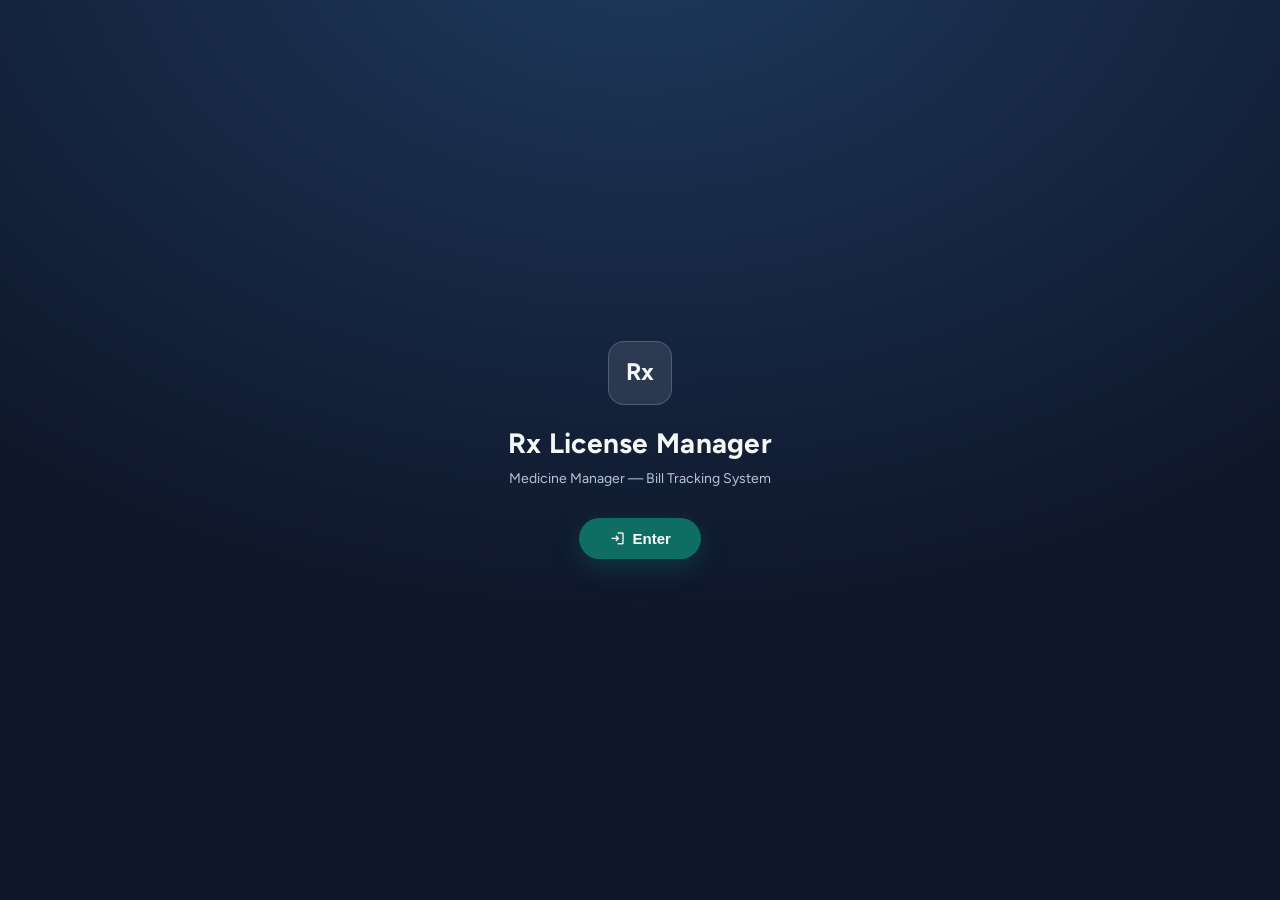
<file: index.html>
<!DOCTYPE html>
<html lang="en">
<head>
<meta charset="utf-8">
<meta name="viewport" content="width=device-width, initial-scale=1">
<title>Bill Tracking System</title>
<link rel="preconnect" href="https://fonts.googleapis.com">
<link rel="preconnect" href="https://fonts.gstatic.com" crossorigin>
<link rel="stylesheet" href="https://fonts.googleapis.com/css2?family=Figtree:wght@400;500;600;700&family=Noto+Sans:wght@400;500;700&display=swap">
<link rel="stylesheet" href="https://fonts.googleapis.com/css2?family=Material+Symbols+Outlined:opsz,wght,FILL,GRAD@20,400,0,0">
<link rel="stylesheet" href="styles.css">
</head>
<body>
<div id="splash" role="dialog" aria-label="Welcome">
  <div class="sbox">
    <div class="smark">Rx</div>
    <h1>Rx License Manager</h1>
    <p>Medicine Manager &mdash; Bill Tracking System</p>
    <button id="splashEnter" data-icon="login">Enter</button>
  </div>
</div>
<header>
  <h1>Bill Tracking System</h1>
  <div class="sub" id="saveState">&mdash;</div>
  <button class="theme-toggle noprint" id="themeToggle" title="Switch theme" aria-label="Switch between light and dark theme">
    <svg class="i-moon" viewBox="0 0 24 24" fill="none" stroke="currentColor" stroke-width="2" stroke-linecap="round" stroke-linejoin="round"><path d="M21 12.79A9 9 0 1 1 11.21 3 7 7 0 0 0 21 12.79Z"/></svg>
    <svg class="i-sun" viewBox="0 0 24 24" fill="none" stroke="currentColor" stroke-width="2" stroke-linecap="round" stroke-linejoin="round"><circle cx="12" cy="12" r="4"/><path d="M12 2v2M12 20v2M4.93 4.93l1.41 1.41M17.66 17.66l1.41 1.41M2 12h2M20 12h2M6.34 17.66l-1.41 1.41M19.07 4.93l-1.41 1.41"/></svg>
  </button>
</header>
<main>
  <div id="printHead"><h2 id="phTitle"></h2><p id="phSub"></p></div>
  <div class="tabs">
    <button data-t="ledger" class="on"><span class="material-symbols-outlined">receipt_long</span>Ledger</button>
    <button data-t="parties"><span class="material-symbols-outlined">storefront</span>Medicals</button>
    <button data-t="items"><span class="material-symbols-outlined">inventory_2</span>Items</button>
    <button data-t="doctors"><span class="material-symbols-outlined">stethoscope</span>Doctors</button>
    <button data-t="rx"><span class="material-symbols-outlined">prescriptions</span>Prescriptions</button>
    <button data-t="targets"><span class="material-symbols-outlined">target</span>Targets</button>
    <button data-t="data"><span class="material-symbols-outlined">backup</span>Backup</button>
    <button type="button" id="calcToggle" class="calc-toggle noprint" title="Calculator" aria-label="Toggle calculator" aria-expanded="false"><span class="material-symbols-outlined">calculate</span></button>
    <div id="calcPanel" class="calc-panel noprint" hidden>
      <input id="calcDisplay" class="calc-display num" value="0" readonly aria-label="Calculator display">
      <div class="calc-grid">
        <button type="button" class="calc-fn" data-calc="clear">C</button>
        <button type="button" class="calc-fn" data-calc="back">&#9003;</button>
        <button type="button" class="calc-fn" data-calc="pct">%</button>
        <button type="button" class="calc-op" data-calc="/">&divide;</button>
        <button type="button" data-calc="7">7</button>
        <button type="button" data-calc="8">8</button>
        <button type="button" data-calc="9">9</button>
        <button type="button" class="calc-op" data-calc="*">&times;</button>
        <button type="button" data-calc="4">4</button>
        <button type="button" data-calc="5">5</button>
        <button type="button" data-calc="6">6</button>
        <button type="button" class="calc-op" data-calc="-">&minus;</button>
        <button type="button" data-calc="1">1</button>
        <button type="button" data-calc="2">2</button>
        <button type="button" data-calc="3">3</button>
        <button type="button" class="calc-op" data-calc="+">+</button>
        <button type="button" class="calc-zero" data-calc="0">0</button>
        <button type="button" data-calc=".">.</button>
        <button type="button" class="calc-eq" data-calc="eq">=</button>
      </div>
    </div>
  </div>

  <!-- LEDGER -->
  <section id="v-ledger">
    <div class="card">
      <div class="bar noprint">
        <div class="f"><label>Doctor</label><select id="fDoc"><option value="">None selected</option></select></div>
        <div class="f"><label>Medical</label><select id="fParty"><option value="">None selected</option></select></div>
        <div class="f"><label>City</label><select id="fCity"><option value="">None selected</option></select></div>
        <div class="f"><label>Item</label><select id="fItem"><option value="">None selected</option></select></div>
        <div class="f"><label>Search</label><input id="fQ" placeholder="doctor, medical, item, note"></div>
        <div class="f"><label>From date</label><input type="date" id="fFrom"></div>
        <div class="f"><label>To date</label><input type="date" id="fTo"></div>
        <div class="f"><label>Show as</label><select id="fGroup">
          <option value="line">Every medicine line</option>
          <option value="doc">Totalled by doctor</option>
          <option value="party">Totalled by medical</option>
          <option value="item">Totalled by item</option>
          <option value="pair">Totalled by doctor and medical</option>
        </select></div>
        <div class="f"><label>Sort by</label><select id="fSort">
          <option value="dateD">Date, newest first</option><option value="dateA">Date, oldest first</option>
          <option value="valD">Value, high to low</option><option value="qtyD">Quantity, high to low</option><option value="name">Name</option>
        </select></div>
        <button class="ghost" id="fClear" data-icon="filter_alt_off">Clear filters</button>
        <div class="count" id="fCount"></div>
      </div>
      <div class="scroll"><table id="tLedger"></table></div>
      <div class="tot" id="totals"></div>
      <div class="hint">Every medicine a doctor has written to a medical, down to the line. Switch &#8220;Show as&#8221; to roll the same rows up by doctor, by medical, by item, or by each doctor-and-medical pairing.</div>
      <div class="exp">
        <button class="ghost" data-x="ledger-pdf" data-icon="picture_as_pdf">Download PDF</button>
        <button class="ghost" data-x="ledger-png" data-icon="image">Download PNG</button>
        <button class="ghost" data-x="ledger-csv" data-icon="table_view">Download CSV</button>
      </div>
    </div>
  </section>

  <!-- MEDICALS -->
  <section id="v-parties" style="display:none">
    <div class="card noprint" id="partyCard">
      <h2 id="partyFormTitle" data-icon="add_business">New medical (one time setup)</h2>
      <div class="row">
        <div class="f"><label>Medical name</label><input id="pName" placeholder="shop / chemist name"></div>
        <div class="f"><label>City</label><input id="pCity"></div>
        <div class="f"><label>Area</label><input id="pArea" placeholder="optional"></div>
        <div class="f"><label>Phone</label><input id="pPhone"></div>
        <button class="act" id="pSave" data-icon="save">Save medical</button>
        <button class="ghost" id="pCancel" data-icon="close" style="display:none">Cancel edit</button>
      </div>
    </div>
    <div class="card">
      <h2 data-icon="storefront">Medical directory</h2>
      <div class="bar noprint">
        <div class="f"><label>Search</label><input id="pfQ" placeholder="name, city, phone"></div>
        <div class="f"><label>City</label><select id="pfCity"><option value="">All cities</option></select></div>
        <div class="f"><label>From date</label><input type="date" id="pfFrom"></div>
        <div class="f"><label>To date</label><input type="date" id="pfTo"></div>
        <div class="f"><label>Sort by</label><select id="pfSort">
          <option value="valD">Value prescribed, high to low</option><option value="name">Medical name</option>
          <option value="city">City</option><option value="rxD">Prescription count</option>
        </select></div>
        <button class="ghost" id="pfClear" data-icon="filter_alt_off">Clear filters</button>
        <div class="count" id="pfCount"></div>
      </div>
      <div class="scroll"><table id="tAllParties"></table></div>
      <div class="hint">Click a row to open everything prescribed to that medical. Deleting a medical removes its prescription entries too. You will be asked to confirm.</div>
      <div class="exp">
        <button class="ghost" data-x="parties-pdf" data-icon="picture_as_pdf">Download PDF</button>
        <button class="ghost" data-x="parties-png" data-icon="image">Download PNG</button>
        <button class="ghost" data-x="parties-csv" data-icon="table_view">Download CSV</button>
      </div>
    </div>

    <div class="card" id="detailCard" style="display:none">
      <h2 id="detailName" data-icon="receipt_long"></h2>
      <div class="scroll"><table id="tPartyRx"></table></div>
      <div class="tot" id="detailTot"></div>
      <div class="exp">
        <button class="ghost" data-x="party-pdf" data-icon="picture_as_pdf">Download medical statement PDF</button>
        <button class="ghost" data-x="party-png" data-icon="image">Download medical statement PNG</button>
        <button class="ghost warn noprint" id="delPartyAll" data-icon="delete_forever">Delete this medical and all its data</button>
      </div>
    </div>
  </section>

  <!-- ITEMS -->
  <section id="v-items" style="display:none">
    <div class="card noprint" id="itemCard">
      <h2 id="itemFormTitle" data-icon="add_box">New item</h2>
      <div class="row">
        <div class="f" style="flex:1;min-width:200px"><label>Item name</label><input id="iName" placeholder="Med A"></div>
        <div class="f"><label>Pack / unit</label><input id="iPack" placeholder="10 x 10 strip"></div>
        <div class="f"><label>Default rate &#8377;</label><input id="iRate" class="num" inputmode="numeric" placeholder="0"></div>
        <div class="f"><label>Company / note</label><input id="iNote" placeholder="optional"></div>
        <button class="act" id="iSave" data-icon="save">Save item</button>
        <button class="ghost" id="iCancel" data-icon="close" style="display:none">Cancel edit</button>
      </div>
      <div class="hint">Anything saved here shows up in the item list on the bill form and the medicine list on the prescription form. A default rate fills itself into a bill row the moment you pick the item, and you can still change it on that row.</div>
    </div>
    <div class="card">
      <h2 data-icon="inventory_2">Item collection</h2>
      <div class="bar noprint">
        <div class="f"><label>Search</label><input id="ifQ" placeholder="item, pack, company"></div>
        <div class="f"><label>From date</label><input type="date" id="ifFrom"></div>
        <div class="f"><label>To date</label><input type="date" id="ifTo"></div>
        <div class="f"><label>Sort by</label><select id="ifSort">
          <option value="valD">Value prescribed, high to low</option><option value="name">Item name</option>
          <option value="qtyD">Quantity prescribed, high to low</option><option value="rxD">Number of lines, high to low</option>
        </select></div>
        <button class="ghost" id="ifClear" data-icon="filter_alt_off">Clear filters</button>
        <div class="count" id="ifCount"></div>
      </div>
      <div class="scroll"><table id="tItems"></table></div>
      <div class="hint">Quantities and values count the date range above. Deleting an item takes it out of this list only &mdash; prescriptions already written keep their rows untouched. Any medicine name you type straight into a prescription is added here on its own.</div>
      <div class="exp">
        <button class="ghost" data-x="items-pdf" data-icon="picture_as_pdf">Download PDF</button>
        <button class="ghost" data-x="items-png" data-icon="image">Download PNG</button>
        <button class="ghost" data-x="items-csv" data-icon="table_view">Download CSV</button>
      </div>
    </div>
  </section>

  <!-- DOCTORS -->
  <section id="v-doctors" style="display:none">
    <div class="card noprint" id="docCard">
      <h2 id="docFormTitle" data-icon="person_add">New doctor</h2>
      <div class="row">
        <div class="f"><label>Doctor name</label><input id="kName" placeholder="Dr. R. Sharma"></div>
        <div class="f"><label>Speciality</label><input id="kSpec" placeholder="Physician"></div>
        <div class="f"><label>Clinic / hospital</label><input id="kClinic"></div>
        <div class="f"><label>City</label><input id="kCity"></div>
        <div class="f"><label>Phone</label><input id="kPhone"></div>
        <div class="f"><label>Sales incentive (% of sales)</label><input id="kComm" class="num" inputmode="decimal" placeholder="e.g. 10"></div>
        <button class="act" id="kSave" data-icon="save">Save doctor</button>
        <button class="ghost" id="kCancel" data-icon="close" style="display:none">Cancel edit</button>
      </div>
      <div class="hint" id="kCommHist"></div>
    </div>
    <div class="card">
      <h2 data-icon="stethoscope">Doctor directory</h2>
      <div class="bar noprint">
        <div class="f"><label>Search</label><input id="kfQ" placeholder="name, speciality, clinic, phone"></div>
        <div class="f"><label>City</label><select id="kfCity"><option value="">All cities</option></select></div>
        <div class="f"><label>From date</label><input type="date" id="kfFrom"></div>
        <div class="f"><label>To date</label><input type="date" id="kfTo"></div>
        <div class="f"><label>Sort by</label><select id="kfSort">
          <option value="valD">Value prescribed, high to low</option><option value="name">Doctor name</option>
          <option value="city">City</option><option value="rxD">Prescription count</option>
        </select></div>
        <button class="ghost" id="kfClear" data-icon="filter_alt_off">Clear filters</button>
        <div class="count" id="kfCount"></div>
      </div>
      <div class="scroll"><table id="tDocs"></table></div>
      <div class="hint">Value prescribed counts every medicine line written by the doctor to any medical inside the date range. Deleting a doctor also deletes that doctor&#8217;s prescriptions and targets.</div>
      <div class="exp">
        <button class="ghost" data-x="doctors-pdf" data-icon="picture_as_pdf">Download PDF</button>
        <button class="ghost" data-x="doctors-png" data-icon="image">Download PNG</button>
        <button class="ghost" data-x="doctors-csv" data-icon="table_view">Download CSV</button>
      </div>
    </div>

    <div class="card" id="docDetail" style="display:none">
      <h2 id="docDetailName" data-icon="badge"></h2>
      <div class="bar noprint">
        <div class="f"><label>From date</label><input type="date" id="ddFrom"></div>
        <div class="f"><label>To date</label><input type="date" id="ddTo"></div>
        <button class="ghost" id="ddClear" data-icon="filter_alt_off">Clear dates</button>
      </div>
      <div class="scroll"><table id="tDocRx"></table></div>
      <div class="tot" id="docDetailTot"></div>
      <div class="exp">
        <button class="ghost" data-x="doctor-pdf" data-icon="picture_as_pdf">Download doctor statement PDF</button>
        <button class="ghost" data-x="doctor-png" data-icon="image">Download doctor statement PNG</button>
      </div>
    </div>

    <div class="card" id="docIncentive" style="display:none">
      <h2 id="docIncName" data-icon="payments"></h2>
      <div class="tot" id="docIncTot"></div>

      <h3 data-icon="percent">Sales incentive rate</h3>
      <div class="row noprint">
        <div class="f"><label>Current rate (% of sales)</label><input id="icRate" class="num" inputmode="decimal"></div>
        <button class="act" id="icRateSave" data-icon="save">Update rate</button>
      </div>
      <div class="scroll"><table id="tIncHist"></table></div>
      <div class="hint">Every change to the rate is kept with the date it was made. The rate in force on a prescription&#8217;s date is the one used to work out incentive earned on it &#8212; and the first rate you set also covers everything prescribed before that date. Uses the From / To dates above for the range figures.</div>

      <h3 data-icon="add_card" class="noprint">Record an incentive payment</h3>
      <div class="row noprint">
        <div class="f"><label>Amount paid</label><input id="ipAmt" class="num" inputmode="decimal"></div>
        <div class="f"><label>Paid via</label><select id="ipVia">
          <option>Cash</option><option>UPI</option><option>Bank transfer</option><option>Cheque</option><option>Adjustment</option><option>Other</option>
        </select></div>
        <div class="f"><label>Reference no.</label><input id="ipRef" placeholder="UPI ref / cheque no."></div>
        <div class="f"><label>Date</label><input type="date" id="ipDate"></div>
        <div class="f" style="flex:1;min-width:200px"><label>Comment</label><input id="ipNote"></div>
        <label class="act" data-icon="image" style="cursor:pointer;padding:9px 16px">Attach screenshot<input type="file" id="ipShot" accept="image/*" hidden></label>
        <button class="act" id="ipSave" data-icon="save">Save payment</button>
        <button class="ghost" id="ipCancel" data-icon="close" style="display:none">Cancel edit</button>
      </div>
      <div class="hint noprint" id="ipShotName"></div>
      <div class="bar noprint" style="margin-top:8px">
        <button class="ghost" id="icDirPick" data-icon="folder">Choose screenshots folder</button>
        <span class="hint" id="icDirName" style="margin-top:0"></span>
      </div>

      <h3 data-icon="receipt_long">Payment ledger</h3>
      <div class="scroll"><table id="tInc"></table></div>
      <div class="hint">Click a payment row to open its screenshot. Deleting a payment leaves any file already written to the folder untouched.</div>
      <div class="exp">
        <button class="ghost" data-x="incentive-pdf" data-icon="picture_as_pdf">Download incentive PDF</button>
        <button class="ghost" data-x="incentive-png" data-icon="image">Download incentive PNG</button>
        <button class="ghost" data-x="incentive-csv" data-icon="table_view">Download incentive CSV</button>
      </div>
    </div>
  </section>

  <!-- PRESCRIPTIONS -->
  <section id="v-rx" style="display:none">
    <div class="card noprint" id="rxCard">
      <h2 id="rxFormTitle" data-icon="note_add">New prescription entry</h2>
      <div class="row">
        <div class="f"><label>Doctor</label><select id="rDoc"></select></div>
        <div class="f"><label>Medical</label><select id="rParty"></select></div>
        <div class="f"><label>Target</label><select id="rTarget"><option value="">No target</option></select></div>
        <div class="f"><label>Date</label><input type="date" id="rDate"></div>
        <div class="f"><label>Note</label><input id="rNote" placeholder="optional"></div>
        <div class="f"><label>Discount %</label><input id="rDisc" class="num" inputmode="decimal" placeholder="0" style="min-width:90px"></div>
        <div class="f"><label>GST %</label><input id="rGst" class="num" inputmode="decimal" placeholder="0" style="min-width:90px"></div>
      </div>
      <datalist id="itemCat"></datalist>
      <div id="rxLines" style="margin-top:10px"></div>
      <div class="row" style="margin-top:10px;align-items:center">
        <button class="ghost" id="rxAdd" data-icon="add">Add medicine</button>
        <div class="count" style="margin-left:0">
          Subtotal <b class="num" id="rxSub">&#8377;0</b>
          <span id="rxDiscWrap" hidden>&nbsp;&nbsp;Discount <b class="num" id="rxDiscAmt">&#8377;0</b></span>
          <span id="rxGstWrap" hidden>&nbsp;&nbsp;GST <b class="num" id="rxGstAmt">&#8377;0</b></span>
          &nbsp;&nbsp;Total <b class="num" id="rxLineTot">&#8377;0</b>
        </div>
        <button class="act" id="rSave" data-icon="save" style="margin-left:auto">Save prescription</button>
        <button class="ghost" id="rCancel" data-icon="close" style="display:none">Cancel edit</button>
      </div>
      <div class="hint">One entry = one doctor, one medical, one date, and as many medicines as you want. Pick a Target to make this entry count toward it &mdash; the list shows the doctor&#8217;s active targets, and a lone one is selected for you. Amount fills itself from qty &times; rate, and stays editable if you want to override it. Discount % then GST % apply to the whole entry.</div>
    </div>
    <div class="card">
      <h2 data-icon="prescriptions">Prescriptions</h2>
      <div class="bar noprint">
        <div class="f"><label>Search</label><input id="rfQ" placeholder="medicine, doctor, medical, note"></div>
        <div class="f"><label>Doctor</label><select id="rfDoc"><option value="">All doctors</option></select></div>
        <div class="f"><label>Medical</label><select id="rfParty"><option value="">All medicals</option></select></div>
        <div class="f"><label>City</label><select id="rfCity"><option value="">All cities</option></select></div>
        <div class="f"><label>From date</label><input type="date" id="rfFrom"></div>
        <div class="f"><label>To date</label><input type="date" id="rfTo"></div>
        <div class="f"><label>Sort by</label><select id="rfSort">
          <option value="dateD">Date, newest first</option><option value="dateA">Date, oldest first</option>
          <option value="amtD">Amount, high to low</option><option value="doc">Doctor name</option><option value="party">Medical name</option>
        </select></div>
        <button class="ghost" id="rfClear" data-icon="filter_alt_off">Clear filters</button>
        <div class="count" id="rfCount"></div>
      </div>
      <div class="scroll"><table id="tRx"></table></div>
      <div class="exp">
        <button class="ghost" data-x="rx-pdf" data-icon="picture_as_pdf">Download PDF</button>
        <button class="ghost" data-x="rx-png" data-icon="image">Download PNG</button>
        <button class="ghost" data-x="rx-csv" data-icon="table_view">Download CSV</button>
        <button class="ghost" data-x="rxlines-csv" data-icon="table_view">Download CSV, one row per medicine</button>
      </div>
    </div>
  </section>

  <!-- TARGETS -->
  <section id="v-targets" style="display:none">
    <div class="bar noprint" style="margin-bottom:12px">
      <button class="ghost" id="tgArchBtn" data-icon="archive">Archive History</button>
    </div>
    <div class="card" id="tgArchCard" style="display:none">
      <h2 data-icon="inventory_2">Archive history</h2>
      <div id="tgArchList"></div>
      <div class="hint">Archived targets stop counting new orders and drop out of Target tracking and the prescription target picker. Click a doctor to expand the targets archived for them; Restore brings one back to active tracking.</div>
    </div>
    <div class="card noprint" id="tgCard">
      <h2 id="tgFormTitle" data-icon="flag">New target</h2>
      <div class="row">
        <div class="f"><label>Doctor</label><select id="gDoc"></select></div>
        <div class="f"><label>Target amount &#8377;</label><input id="gAmt" class="num" inputmode="numeric" placeholder="200000"></div>
        <div class="f"><label>Duration</label><input id="gDur" class="num" inputmode="numeric" value="1" style="min-width:80px"></div>
        <div class="f"><label>Period unit</label><select id="gUnit"><option value="months">Months</option><option value="days">Days</option><option value="years">Years</option></select></div>
        <div class="f"><label>Start date</label><input type="date" id="gStart"></div>
        <div class="f"><label>Label / remark</label><input id="gNote" placeholder="e.g. Q3 scheme, monsoon push"></div>
        <div class="f"><label>&nbsp;</label><label class="chk"><input type="checkbox" id="gAuto"> Roll over every next period</label></div>
        <button class="act" id="gSave" data-icon="save">Save target</button>
        <button class="ghost" id="gCancel" data-icon="close" style="display:none">Cancel edit</button>
      </div>
      <div class="hint">The target amount repeats every period. Periods run from your start date onward in blocks of the duration you set. Tick the box to carry every shortfall or surplus into the next period automatically, or leave it off and use the &#8220;Roll into next&#8221; button on any single period below.</div>
    </div>
    <div class="card">
      <h2 data-icon="target">Target tracking</h2>
      <div class="bar noprint">
        <div class="f"><label>Doctor</label><select id="gfDoc"><option value="">All doctors</option></select></div>
        <div class="f"><label>Show</label><select id="gfShow">
          <option value="all">All periods</option><option value="run">Up to current period</option><option value="cur">Current period only</option>
        </select></div>
        <button class="ghost" id="gfClear" data-icon="filter_alt_off">Clear filters</button>
        <div class="count" id="gfCount"></div>
      </div>
      <div id="tgList"></div>
      <div class="hint">Achieved = value of the prescriptions assigned to <em>this</em> target (picked on the prescription entry) that fall inside the period dates. A doctor can run several targets at once; each order counts toward the one you choose. Carried in is what a previous period pushed forward: a positive figure raises this period&#8217;s target, a negative one is surplus credit and lowers it.</div>
      <div class="exp">
        <button class="ghost" data-x="targets-pdf" data-icon="picture_as_pdf">Download PDF</button>
        <button class="ghost" data-x="targets-png" data-icon="image">Download PNG</button>
        <button class="ghost" data-x="targets-csv" data-icon="table_view">Download CSV</button>
      </div>
    </div>
  </section>

  <!-- DATA -->
  <section id="v-data" style="display:none">
    <div class="card">
      <h2 data-icon="key">Software key and device</h2>
      <div class="stat" id="licStat"></div>
      <div class="tot" id="licDetails" style="display:none"></div>
      <div class="row" id="licKeyRow" style="display:none;align-items:center">
        <span class="pill" id="licKeyMasked">Key hidden</span>
        <button class="ghost" id="licKeyShow" data-icon="visibility">Show</button>
        <button class="ghost" id="licKeyCopy" data-icon="content_copy">Copy key</button>
      </div>
      <div class="row" style="align-items:flex-end">
        <div class="f"><label>Name of this device</label><input id="licDev"></div>
        <button class="ghost" id="licDevSave" data-icon="drive_file_rename_outline">Rename device</button>
        <button class="ghost" id="licChange" data-icon="vpn_key">Change key</button>
        <button class="ghost warn" id="licRelease" data-icon="logout">Release this device</button>
      </div>
      <div class="hint">The key must be a software key issued by your administrator; it is checked against the licence server on activation and every 30 seconds after, so a revoked or expired key signs this device out on its own within moments. Only one device may hold that key at a time &mdash; this one keeps its claim alive automatically, and the claim lapses after 10 minutes of silence so another device can pick it up. Release it yourself when you are done for the day.</div>
    </div>

    <div class="card">
      <h2 data-icon="sync">Auto-save to a data file</h2>
      <div class="stat" id="fsStat"></div>
      <div class="row" style="align-items:flex-end">
        <button class="ghost" id="fsPick" data-icon="folder_open">Choose data file</button>
        <button class="ghost" id="fsOpen" data-icon="folder_open">Open an existing data file</button>
        <button class="ghost" id="fsNow" data-icon="save">Save to file now</button>
        <button class="ghost warn" id="fsStop" data-icon="stop_circle" style="display:none">Stop using this file</button>
      </div>
      <div class="row" style="align-items:flex-end;margin-top:12px">
        <div class="f"><label>Auto-save every</label><input id="fsMin" class="num" inputmode="numeric" style="min-width:90px"></div>
        <div class="f"><label>&nbsp;</label><select id="fsUnit"><option value="1">Minutes</option><option value="60">Hours</option></select></div>
        <button class="ghost" id="fsApply" data-icon="check">Apply</button>
        <label class="chk" style="margin-left:8px"><input type="checkbox" id="fsOn"> Auto-save switched on</label>
      </div>
      <div class="hint" id="fsHint"></div>
    </div>
    <div class="card">
      <h2 data-icon="functions">Round off amounts</h2>
      <label class="chk"><input type="checkbox" id="roundOff"> Show every amount rounded to the nearest rupee</label>
      <div class="hint">Off by default, every amount is shown to the paisa. Turn this on and each rupee figure is rounded to a whole number &mdash; 50 paisa and above goes up to the next rupee, below 50 paisa goes down (so &#8377;1,240.50 becomes &#8377;1,241 and &#8377;1,240.49 becomes &#8377;1,240). Rounding is applied wherever an amount appears &mdash; every list, total, target and summary on screen, and every PDF, PNG and CSV you download &mdash; so the figures always match. Each amount is rounded on its own, so a rounded total can differ by a rupee or two from adding up its rounded lines. Your entries are never altered; switch this off any time to see exact values again.</div>
    </div>
    <div class="card">
      <h2 data-icon="download">Download backup</h2>
      <div class="row">
        <button class="act" id="fsBk" data-icon="save">Save to data file now</button>
        <button class="ghost" id="exp" data-icon="download">Download backup JSON (date_time)</button>
        <button class="ghost" id="seed" data-icon="science">Load sample data</button>
        <button class="ghost warn" id="wipe" data-icon="delete_forever">Erase all data</button>
      </div>
      <div class="hint" id="fsBkHint"></div>
      <div class="hint">&#8220;Save to data file now&#8221; writes every change straight into the data file you linked under Auto-save. File is named bts-backup-YYYY-MM-DD_HHMM.json &mdash; one file holding every medical, bill, deposit, doctor, prescription and target. This is a one-off copy; the auto-save file above updates on its own. PDF, PNG and CSV downloads sit at the bottom of each tab.</div>
    </div>
    <div class="card">
      <h2 data-icon="upload_file">Load data from JSON</h2>
      <div class="row" style="align-items:flex-end">
        <div class="f"><label>How to load</label>
          <select id="impMode">
            <option value="merge">Merge into current data</option>
            <option value="replace">Replace everything with these files</option>
          </select>
        </div>
        <label class="act" data-icon="upload" style="cursor:pointer;padding:9px 16px">Choose file(s) and load<input type="file" id="imp" accept=".json,application/json" multiple hidden></label>
      </div>
      <div class="hint">Pick one file or several at once &mdash; hold Ctrl (Windows) or Cmd (Mac) while clicking. All chosen files load together. Merge keeps what is already here and skips records already present; Replace clears everything first.</div>
      <div id="impReport"></div>
      <div class="hint" id="dataHint"></div>
    </div>
    <div class="card">
      <h2 data-icon="database">Current data</h2>
      <div class="tot" id="dataTot" style="border-top:0;margin:0;padding:0"></div>
    </div>
  </section>
</main>

<div class="ovl" id="actWrap" style="display:none;z-index:60"><div class="box">
  <h3 id="actTitle" data-icon="key">Set the key for this software</h3>
  <p id="actText">The key locks this copy to you. Every device that opens the same data file has to use the same key, and only one of them can have the file open at a time.</p>
  <div class="row">
    <div class="f" style="flex:1;min-width:200px"><label>Software key</label><input id="actKey" type="password" placeholder="type any key you will remember"></div>
    <div class="f"><label>Name this device</label><input id="actDev" placeholder="Front counter PC"></div>
    <button class="act" id="actGo" data-icon="check_circle">Activate</button>
  </div>
  <div class="hint" id="actHint" style="margin-top:12px"></div>
  <p style="margin-top:14px;font-size:13px"><a href="#" id="actReqLink">Don't have a key? Request one</a></p>
</div></div>

<div class="ovl" id="reqWrap" style="display:none;z-index:65"><div class="box">
  <h3 data-icon="mail">Request a software key</h3>
  <p>Tell us who you are and we'll email a key to you once it's approved.</p>
  <div class="row">
    <div class="f" style="flex:1;min-width:200px"><label>Name</label><input id="reqName" placeholder="your name"></div>
  </div>
  <div class="row">
    <div class="f"><label>Phone number</label><input id="reqPhone" placeholder="phone number" inputmode="tel"></div>
    <div class="f" style="flex:1;min-width:200px"><label>Email address</label><input id="reqEmail" placeholder="you@example.com" type="email"></div>
  </div>
  <div class="row">
    <div class="f" style="flex:1;min-width:200px"><label>Business address</label><input id="reqAddress" placeholder="medical / clinic address"></div>
  </div>
  <div class="row">
    <div class="f" style="flex:1;min-width:200px"><label>Note (optional)</label><input id="reqNote" placeholder="anything else worth knowing"></div>
  </div>
  <div class="row">
    <button class="act" id="reqSend" data-icon="send">Send request</button>
    <button class="ghost" id="reqCancel" data-icon="close">Cancel</button>
  </div>
  <div class="hint" id="reqHint" style="margin-top:12px"></div>
</div></div>

<div class="ovl" id="lockWrap" style="display:none;z-index:70"><div class="box">
  <h3 id="lockTitle" data-icon="lock">In use on another device</h3>
  <p id="lockText"></p>
  <div class="row" id="lockKeyRow" style="display:none">
    <div class="f" style="flex:1;min-width:200px"><label>Key for this data file</label><input id="lockKey" type="password"></div>
    <button class="act" id="lockUnlock" data-icon="lock_open">Unlock</button>
  </div>
  <div class="row">
    <button class="act" id="lockRetry" data-icon="refresh">Check again</button>
    <button class="ghost" id="lockTake" data-icon="devices">Use this device instead</button>
    <button class="ghost" id="lockDetach" data-icon="link_off">Work without the file</button>
  </div>
  <div class="hint" style="margin-top:12px">Taking over hands the file to this device. The other device stops saving into it the moment it notices, so do this only when you know nobody else is working.</div>
</div></div>

<div class="ovl" id="firstRun" style="display:none"><div class="box">
  <h3 data-icon="folder_open">Where should this file save your data?</h3>
  <p id="frText"></p>
  <div class="row">
    <button class="act" id="frPick" data-icon="folder_open">Choose a data file</button>
    <button class="ghost" id="frOpen" data-icon="folder_open">Open an existing data file</button>
    <button class="ghost" id="frSkip" data-icon="close">Not now, keep it on this device</button>
  </div>
  <div class="hint" id="frHint" style="margin-top:14px"></div>
</div></div>

<script src="app.js"></script>
</body>
</html>
</file>
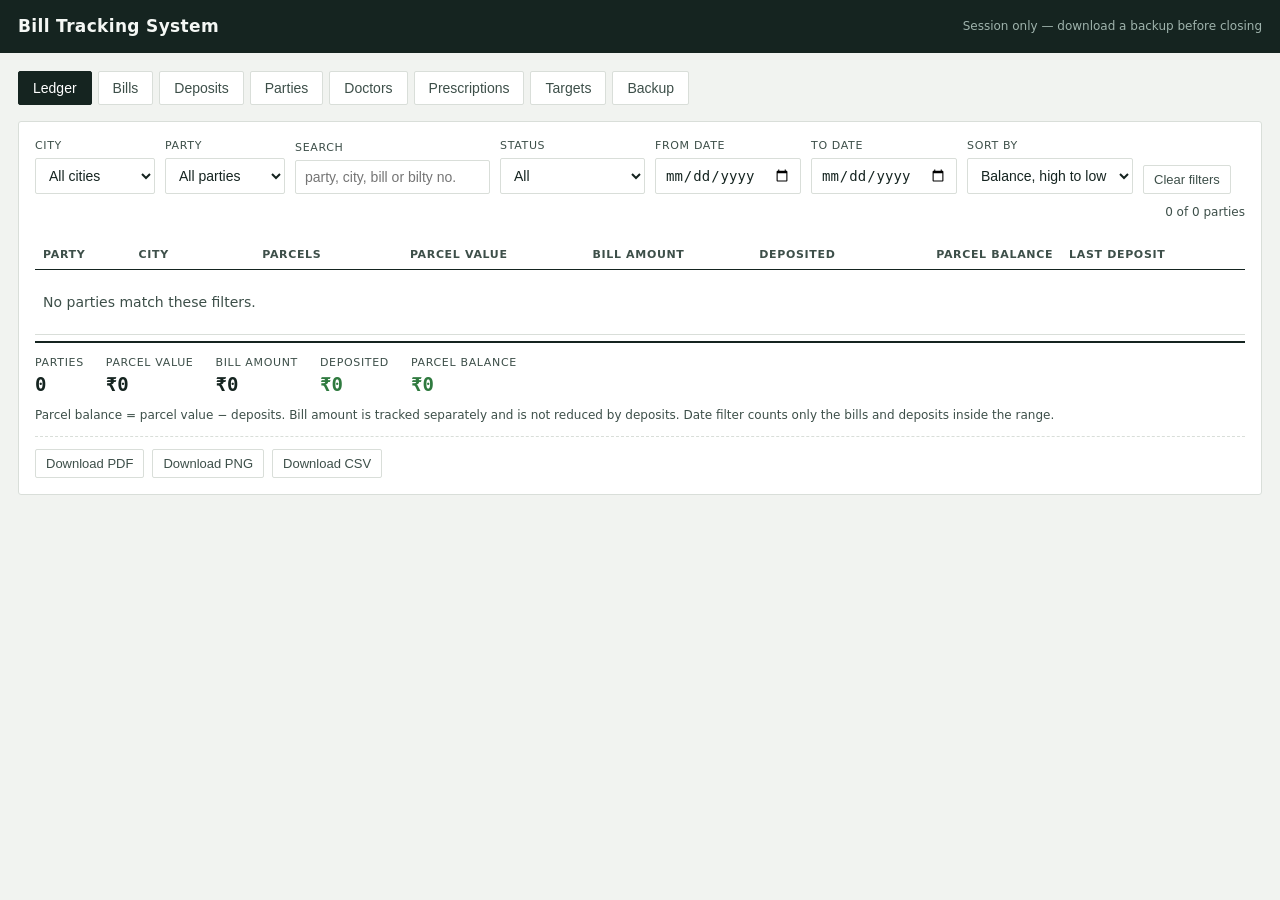
<file: bill-tracking-system (1).html>
<!DOCTYPE html>
<html lang="en">
<head>
<meta charset="utf-8">
<meta name="viewport" content="width=device-width, initial-scale=1">
<title>Bill Tracking System</title>
<style>
:root{
  --ink:#152420; --ink2:#3d4f49; --line:#d9ded9; --bg:#f1f3f0; --card:#ffffff;
  --teal:#0f6e63; --due:#a83a24; --paid:#2f7a3f; --soft:#eef2ef; --edit:#8a6d1f;
}
*{box-sizing:border-box}
body{margin:0;background:var(--bg);color:var(--ink);
  font:15px/1.45 ui-sans-serif,system-ui,"Segoe UI",Roboto,sans-serif}
.num{font-family:ui-monospace,"SF Mono",Menlo,Consolas,monospace;font-variant-numeric:tabular-nums}
header{background:var(--ink);color:#f4f7f4;padding:14px 18px;display:flex;flex-wrap:wrap;gap:12px;align-items:center}
header h1{font-size:17px;margin:0;letter-spacing:.02em;font-weight:600}
header .sub{font-size:12px;color:#9fb3ac;margin-left:auto}
main{max-width:1280px;margin:0 auto;padding:18px}
.tabs{display:flex;gap:6px;margin-bottom:16px;flex-wrap:wrap}
.tabs button{background:var(--card);border:1px solid var(--line);padding:8px 14px;border-radius:2px;cursor:pointer;font-size:14px;color:var(--ink2)}
.tabs button.on{background:var(--ink);color:#fff;border-color:var(--ink)}
.card{background:var(--card);border:1px solid var(--line);border-radius:3px;padding:16px;margin-bottom:16px}
.card h2{margin:0 0 12px;font-size:13px;text-transform:uppercase;letter-spacing:.09em;color:var(--ink2);font-weight:700}
.card.editing{border-color:var(--edit);box-shadow:inset 0 0 0 1px var(--edit)}
.row{display:flex;flex-wrap:wrap;gap:10px}
.f{display:flex;flex-direction:column;gap:4px}
.f label{font-size:11px;text-transform:uppercase;letter-spacing:.06em;color:var(--ink2)}
input,select{padding:8px 9px;border:1px solid var(--line);border-radius:2px;font-size:14px;background:#fff;color:var(--ink);min-width:120px}
input:focus,select:focus{outline:2px solid var(--teal);outline-offset:1px}
button.act{background:var(--teal);color:#fff;border:0;padding:9px 16px;border-radius:2px;cursor:pointer;font-size:14px;align-self:end}
button.act:hover{filter:brightness(1.1)}
button.ghost{background:transparent;border:1px solid var(--line);color:var(--ink2);padding:6px 10px;border-radius:2px;cursor:pointer;font-size:13px}
button.ghost:hover{background:var(--soft)}
.scroll{overflow-x:auto}
table{width:100%;border-collapse:collapse;font-size:14px}
th{text-align:left;font-size:11px;text-transform:uppercase;letter-spacing:.06em;color:var(--ink2);border-bottom:1px solid var(--ink);padding:6px 8px;white-space:nowrap}
td{padding:8px;border-bottom:1px solid var(--line)}
tfoot td{border-top:2px solid var(--ink);border-bottom:0;font-weight:700;padding-top:10px}
td.r,th.r{text-align:right}
tr.clk{cursor:pointer}
tr.clk:hover{background:var(--soft)}
tr.hl{background:#fdf6e3}
.due{color:var(--due);font-weight:600}
.paid{color:var(--paid);font-weight:600}
.muted{color:var(--ink2)}
.pill{display:inline-block;background:var(--soft);border:1px solid var(--line);padding:1px 7px;border-radius:10px;font-size:12px;color:var(--ink2)}
.tot{display:flex;flex-wrap:wrap;gap:22px;padding:12px 0 0;border-top:2px solid var(--ink);margin-top:6px}
.tot div span{display:block;font-size:11px;text-transform:uppercase;letter-spacing:.06em;color:var(--ink2)}
.tot div b{font-size:19px}
.empty{padding:22px 8px;color:var(--ink2);font-size:14px}
.ico{border:0;background:none;cursor:pointer;font-size:14px;padding:0 3px}
.ico.e{color:var(--edit)}
.ico.d{color:var(--due)}
.two{display:grid;grid-template-columns:1.15fr 1fr;gap:16px}
@media(max-width:900px){.two{grid-template-columns:1fr}}
.bar{display:flex;gap:10px;align-items:flex-end;flex-wrap:wrap;margin-bottom:12px}
.exp{display:flex;gap:8px;flex-wrap:wrap;margin-top:12px;padding-top:12px;border-top:1px dashed var(--line)}
.hint{font-size:12px;color:var(--ink2);margin-top:8px}
.warn{border-color:var(--due)!important;color:var(--due)!important}
.nowrap{white-space:nowrap}
.settled{background:#f2f8f3}
.count{font-size:12px;color:var(--ink2);margin-left:auto;align-self:flex-end;padding-bottom:8px}
.line{display:flex;gap:10px;flex-wrap:wrap;align-items:flex-end;padding:8px 0;border-bottom:1px dashed var(--line)}
.line:last-child{border-bottom:0}
.tcard{border:1px solid var(--line);border-radius:3px;margin-bottom:14px}
.thead{display:flex;flex-wrap:wrap;gap:14px;align-items:center;padding:10px 12px;background:var(--soft);border-bottom:1px solid var(--line)}
.thead b{font-size:15px}
.thead .meta{font-size:12px;color:var(--ink2)}
.thead .sp{margin-left:auto;display:flex;gap:6px}
.tcard .scroll{padding:0 12px 10px}
.chk{display:flex;align-items:center;gap:6px;font-size:13px;color:var(--ink2)}
.chk input{min-width:0;width:16px;height:16px}
.bar2{padding:8px 12px;font-size:12px;color:var(--ink2);border-top:1px dashed var(--line)}
.ok{color:var(--paid);font-weight:600}
#printHead{display:none}
@media print{
  body{background:#fff}
  header,.tabs,.noprint,.exp,.act-col,.ico,.hint{display:none!important}
  main{padding:0;max-width:none}
  .card{border:0;padding:0;margin:0 0 18px;break-inside:auto}
  .two{grid-template-columns:1fr 1fr}
  #printHead{display:block;margin-bottom:14px;border-bottom:2px solid #000;padding-bottom:8px}
  #printHead h2{margin:0;font-size:16px;letter-spacing:0;text-transform:none;color:#000}
  #printHead p{margin:3px 0 0;font-size:11px;color:#333}
  table{font-size:11px}
  th,td{padding:4px 6px}
  tr{break-inside:avoid}
}
</style>
</head>
<body>
<header>
  <h1>Bill Tracking System</h1>
  <div class="sub" id="saveState">&mdash;</div>
</header>
<main>
  <div id="printHead"><h2 id="phTitle"></h2><p id="phSub"></p></div>
  <div class="tabs">
    <button data-t="ledger" class="on">Ledger</button>
    <button data-t="bills">Bills</button>
    <button data-t="deposits">Deposits</button>
    <button data-t="parties">Parties</button>
    <button data-t="doctors">Doctors</button>
    <button data-t="rx">Prescriptions</button>
    <button data-t="targets">Targets</button>
    <button data-t="data">Backup</button>
  </div>

  <!-- LEDGER -->
  <section id="v-ledger">
    <div class="card">
      <div class="bar noprint">
        <div class="f"><label>City</label><select id="fCity"><option value="">All cities</option></select></div>
        <div class="f"><label>Party</label><select id="fParty"><option value="">All parties</option></select></div>
        <div class="f"><label>Search</label><input id="fQ" placeholder="party, city, bill or bilty no."></div>
        <div class="f"><label>Status</label><select id="fStatus">
          <option value="">All</option><option value="due">Balance pending</option>
          <option value="zero">Fully settled</option><option value="over">Overpaid</option><option value="none">No bills yet</option>
        </select></div>
        <div class="f"><label>From date</label><input type="date" id="fFrom"></div>
        <div class="f"><label>To date</label><input type="date" id="fTo"></div>
        <div class="f"><label>Sort by</label><select id="fSort">
          <option value="bal">Balance, high to low</option><option value="name">Party name</option>
          <option value="city">City</option><option value="val">Parcel value</option><option value="dep">Deposited</option>
        </select></div>
        <button class="ghost" id="fClear">Clear filters</button>
        <div class="count" id="fCount"></div>
      </div>
      <div class="scroll"><table id="tLedger"></table></div>
      <div class="tot" id="totals"></div>
      <div class="hint">Parcel balance = parcel value &minus; deposits. Bill amount is tracked separately and is not reduced by deposits. Date filter counts only the bills and deposits inside the range.</div>
      <div class="exp">
        <button class="ghost" data-x="ledger-pdf">Download PDF</button>
        <button class="ghost" data-x="ledger-png">Download PNG</button>
        <button class="ghost" data-x="ledger-csv">Download CSV</button>
      </div>
    </div>

    <div class="card" id="detailCard" style="display:none">
      <h2 id="detailName"></h2>
      <div class="two">
        <div class="scroll">
          <table>
            <thead><tr><th>Date</th><th>Bill no.</th><th>Bilty</th><th class="r">Parcel value</th><th class="r">Bill amount</th><th class="r act-col">Edit</th></tr></thead>
            <tbody id="tBills"></tbody>
          </table>
        </div>
        <div class="scroll">
          <table>
            <thead><tr><th>Date</th><th>Mode</th><th>Note</th><th class="r">Deposit</th><th class="r act-col">Edit</th></tr></thead>
            <tbody id="tDeps"></tbody>
          </table>
        </div>
      </div>
      <div class="tot" id="detailTot"></div>
      <div class="exp">
        <button class="ghost" data-x="party-pdf">Download party statement PDF</button>
        <button class="ghost" data-x="party-png">Download party statement PNG</button>
        <button class="ghost warn noprint" id="delPartyAll">Delete this party and all its data</button>
      </div>
    </div>
  </section>

  <!-- BILLS -->
  <section id="v-bills" style="display:none">
    <div class="card noprint" id="billCard">
      <h2 id="billFormTitle">New bill</h2>
      <div class="row">
        <div class="f"><label>Party</label><select id="bParty"></select></div>
        <div class="f"><label>Date</label><input type="date" id="bDate"></div>
        <div class="f"><label>Bill no.</label><input id="bNo"></div>
        <div class="f"><label>Bilty no.</label><input id="bBilty"></div>
        <div class="f"><label>Parcel / pieces</label><input id="bParcel" placeholder="24 pc shirt"></div>
        <div class="f"><label>Parcel value &#8377;</label><input id="bVal" class="num" inputmode="numeric" placeholder="200000"></div>
        <div class="f"><label>Bill amount &#8377;</label><input id="bAmt" class="num" inputmode="numeric" placeholder="30000"></div>
        <button class="act" id="bSave">Save bill</button>
        <button class="ghost" id="bCancel" style="display:none">Cancel edit</button>
      </div>
      <div class="hint">Parcel value is the goods value that deposits are set against. Bill amount is the billed entry. Enter jumps to the next field; Enter on the last field saves.</div>
    </div>
    <div class="card">
      <h2>Bills</h2>
      <div class="bar noprint">
        <div class="f"><label>Search</label><input id="bfQ" placeholder="bill no., bilty, parcel, party"></div>
        <div class="f"><label>City</label><select id="bfCity"><option value="">All cities</option></select></div>
        <div class="f"><label>Party</label><select id="bfParty"><option value="">All parties</option></select></div>
        <div class="f"><label>From date</label><input type="date" id="bfFrom"></div>
        <div class="f"><label>To date</label><input type="date" id="bfTo"></div>
        <div class="f"><label>Sort by</label><select id="bfSort">
          <option value="dateD">Date, newest first</option><option value="dateA">Date, oldest first</option>
          <option value="valD">Parcel value, high to low</option><option value="amtD">Bill amount, high to low</option>
          <option value="party">Party name</option>
        </select></div>
        <button class="ghost" id="bfClear">Clear filters</button>
        <div class="count" id="bfCount"></div>
      </div>
      <div class="scroll"><table id="tAllBills"></table></div>
      <div class="exp">
        <button class="ghost" data-x="bills-pdf">Download PDF</button>
        <button class="ghost" data-x="bills-png">Download PNG</button>
        <button class="ghost" data-x="bills-csv">Download CSV</button>
      </div>
    </div>
  </section>

  <!-- DEPOSITS -->
  <section id="v-deposits" style="display:none">
    <div class="card noprint" id="depCard">
      <h2 id="depFormTitle">New deposit</h2>
      <div class="row">
        <div class="f"><label>Party</label><select id="dParty"></select></div>
        <div class="f"><label>Date</label><input type="date" id="dDate"></div>
        <div class="f"><label>Amount &#8377;</label><input id="dAmt" class="num" inputmode="numeric"></div>
        <div class="f"><label>Mode</label><select id="dMode"><option>Online</option><option>Cash</option><option>Cheque</option><option>UPI</option><option>Adjustment</option></select></div>
        <div class="f"><label>Note</label><input id="dNote" placeholder="optional"></div>
        <button class="act" id="dSave">Save deposit</button>
        <button class="ghost" id="dCancel" style="display:none">Cancel edit</button>
      </div>
      <div class="hint">Deposits are party-wise and reduce the parcel balance. Any deposit stays editable &mdash; hit &#9998; on its row and change the amount or date until the parcel balance reads zero.</div>
    </div>
    <div class="card">
      <h2>Deposits</h2>
      <div class="bar noprint">
        <div class="f"><label>Search</label><input id="dfQ" placeholder="party, note, mode"></div>
        <div class="f"><label>City</label><select id="dfCity"><option value="">All cities</option></select></div>
        <div class="f"><label>Party</label><select id="dfParty"><option value="">All parties</option></select></div>
        <div class="f"><label>Mode</label><select id="dfMode"><option value="">All modes</option></select></div>
        <div class="f"><label>From date</label><input type="date" id="dfFrom"></div>
        <div class="f"><label>To date</label><input type="date" id="dfTo"></div>
        <div class="f"><label>Sort by</label><select id="dfSort">
          <option value="dateD">Date, newest first</option><option value="dateA">Date, oldest first</option>
          <option value="amtD">Amount, high to low</option><option value="party">Party name</option>
        </select></div>
        <button class="ghost" id="dfClear">Clear filters</button>
        <div class="count" id="dfCount"></div>
      </div>
      <div class="scroll"><table id="tAllDeps"></table></div>
      <div class="exp">
        <button class="ghost" data-x="deps-pdf">Download PDF</button>
        <button class="ghost" data-x="deps-png">Download PNG</button>
        <button class="ghost" data-x="deps-csv">Download CSV</button>
      </div>
    </div>
  </section>

  <!-- PARTIES -->
  <section id="v-parties" style="display:none">
    <div class="card noprint" id="partyCard">
      <h2 id="partyFormTitle">New party (one time setup)</h2>
      <div class="row">
        <div class="f"><label>Party name</label><input id="pName"></div>
        <div class="f"><label>City</label><input id="pCity"></div>
        <div class="f"><label>Phone</label><input id="pPhone"></div>
        <button class="act" id="pSave">Save party</button>
        <button class="ghost" id="pCancel" style="display:none">Cancel edit</button>
      </div>
    </div>
    <div class="card">
      <h2>Party directory</h2>
      <div class="bar noprint">
        <div class="f"><label>Search</label><input id="pfQ" placeholder="name, city, phone"></div>
        <div class="f"><label>City</label><select id="pfCity"><option value="">All cities</option></select></div>
        <div class="f"><label>Sort by</label><select id="pfSort">
          <option value="name">Party name</option><option value="city">City</option>
          <option value="bal">Parcel balance</option><option value="bills">Bill count</option>
        </select></div>
        <button class="ghost" id="pfClear">Clear filters</button>
        <div class="count" id="pfCount"></div>
      </div>
      <div class="scroll"><table id="tAllParties"></table></div>
      <div class="hint">Deleting a party removes all of its bills and deposits too. You will be asked to confirm.</div>
      <div class="exp">
        <button class="ghost" data-x="parties-pdf">Download PDF</button>
        <button class="ghost" data-x="parties-png">Download PNG</button>
        <button class="ghost" data-x="parties-csv">Download CSV</button>
      </div>
    </div>
  </section>

  <!-- DOCTORS -->
  <section id="v-doctors" style="display:none">
    <div class="card noprint" id="docCard">
      <h2 id="docFormTitle">New doctor</h2>
      <div class="row">
        <div class="f"><label>Doctor name</label><input id="kName" placeholder="Dr. R. Sharma"></div>
        <div class="f"><label>Speciality</label><input id="kSpec" placeholder="Physician"></div>
        <div class="f"><label>Clinic / hospital</label><input id="kClinic"></div>
        <div class="f"><label>City</label><input id="kCity"></div>
        <div class="f"><label>Phone</label><input id="kPhone"></div>
        <button class="act" id="kSave">Save doctor</button>
        <button class="ghost" id="kCancel" style="display:none">Cancel edit</button>
      </div>
    </div>
    <div class="card">
      <h2>Doctor directory</h2>
      <div class="bar noprint">
        <div class="f"><label>Search</label><input id="kfQ" placeholder="name, speciality, clinic, phone"></div>
        <div class="f"><label>City</label><select id="kfCity"><option value="">All cities</option></select></div>
        <div class="f"><label>From date</label><input type="date" id="kfFrom"></div>
        <div class="f"><label>To date</label><input type="date" id="kfTo"></div>
        <div class="f"><label>Sort by</label><select id="kfSort">
          <option value="valD">Value prescribed, high to low</option><option value="name">Doctor name</option>
          <option value="city">City</option><option value="rxD">Prescription count</option>
        </select></div>
        <button class="ghost" id="kfClear">Clear filters</button>
        <div class="count" id="kfCount"></div>
      </div>
      <div class="scroll"><table id="tDocs"></table></div>
      <div class="hint">Value prescribed counts every medicine line written by the doctor to any medical inside the date range. Deleting a doctor also deletes that doctor&#8217;s prescriptions and targets.</div>
      <div class="exp">
        <button class="ghost" data-x="doctors-pdf">Download PDF</button>
        <button class="ghost" data-x="doctors-png">Download PNG</button>
        <button class="ghost" data-x="doctors-csv">Download CSV</button>
      </div>
    </div>

    <div class="card" id="docDetail" style="display:none">
      <h2 id="docDetailName"></h2>
      <div class="scroll"><table id="tDocRx"></table></div>
      <div class="tot" id="docDetailTot"></div>
      <div class="exp">
        <button class="ghost" data-x="doctor-pdf">Download doctor statement PDF</button>
        <button class="ghost" data-x="doctor-png">Download doctor statement PNG</button>
      </div>
    </div>
  </section>

  <!-- PRESCRIPTIONS -->
  <section id="v-rx" style="display:none">
    <div class="card noprint" id="rxCard">
      <h2 id="rxFormTitle">New prescription entry</h2>
      <div class="row">
        <div class="f"><label>Doctor</label><select id="rDoc"></select></div>
        <div class="f"><label>Medical (party)</label><select id="rParty"></select></div>
        <div class="f"><label>Date</label><input type="date" id="rDate"></div>
        <div class="f"><label>Note</label><input id="rNote" placeholder="optional"></div>
      </div>
      <div id="rxLines" style="margin-top:10px"></div>
      <div class="row" style="margin-top:10px;align-items:center">
        <button class="ghost" id="rxAdd">+ Add medicine</button>
        <div class="count" style="margin-left:0"><b class="num" id="rxLineTot">&#8377;0</b> &nbsp;total for this entry</div>
        <button class="act" id="rSave" style="margin-left:auto">Save prescription</button>
        <button class="ghost" id="rCancel" style="display:none">Cancel edit</button>
      </div>
      <div class="hint">One entry = one doctor, one medical, one date, and as many medicines as you want. Amount fills itself from qty &times; rate, and stays editable if you want to override it.</div>
    </div>
    <div class="card">
      <h2>Prescriptions</h2>
      <div class="bar noprint">
        <div class="f"><label>Search</label><input id="rfQ" placeholder="medicine, doctor, medical, note"></div>
        <div class="f"><label>Doctor</label><select id="rfDoc"><option value="">All doctors</option></select></div>
        <div class="f"><label>Medical</label><select id="rfParty"><option value="">All medicals</option></select></div>
        <div class="f"><label>City</label><select id="rfCity"><option value="">All cities</option></select></div>
        <div class="f"><label>From date</label><input type="date" id="rfFrom"></div>
        <div class="f"><label>To date</label><input type="date" id="rfTo"></div>
        <div class="f"><label>Sort by</label><select id="rfSort">
          <option value="dateD">Date, newest first</option><option value="dateA">Date, oldest first</option>
          <option value="amtD">Amount, high to low</option><option value="doc">Doctor name</option><option value="party">Medical name</option>
        </select></div>
        <button class="ghost" id="rfClear">Clear filters</button>
        <div class="count" id="rfCount"></div>
      </div>
      <div class="scroll"><table id="tRx"></table></div>
      <div class="exp">
        <button class="ghost" data-x="rx-pdf">Download PDF</button>
        <button class="ghost" data-x="rx-png">Download PNG</button>
        <button class="ghost" data-x="rx-csv">Download CSV</button>
        <button class="ghost" data-x="rxlines-csv">Download CSV, one row per medicine</button>
      </div>
    </div>
  </section>

  <!-- TARGETS -->
  <section id="v-targets" style="display:none">
    <div class="card noprint" id="tgCard">
      <h2 id="tgFormTitle">New target</h2>
      <div class="row">
        <div class="f"><label>Doctor</label><select id="gDoc"></select></div>
        <div class="f"><label>Target amount &#8377;</label><input id="gAmt" class="num" inputmode="numeric" placeholder="200000"></div>
        <div class="f"><label>Duration</label><input id="gDur" class="num" inputmode="numeric" value="1" style="min-width:80px"></div>
        <div class="f"><label>Period unit</label><select id="gUnit"><option value="months">Months</option><option value="days">Days</option><option value="years">Years</option></select></div>
        <div class="f"><label>Start date</label><input type="date" id="gStart"></div>
        <div class="f"><label>Label / remark</label><input id="gNote" placeholder="e.g. Q3 scheme, monsoon push"></div>
        <div class="f"><label>&nbsp;</label><label class="chk"><input type="checkbox" id="gAuto"> Roll over every next period</label></div>
        <button class="act" id="gSave">Save target</button>
        <button class="ghost" id="gCancel" style="display:none">Cancel edit</button>
      </div>
      <div class="hint">The target amount repeats every period. Periods run from your start date onward in blocks of the duration you set. Tick the box to carry every shortfall or surplus into the next period automatically, or leave it off and use the &#8220;Roll into next&#8221; button on any single period below.</div>
    </div>
    <div class="card">
      <h2>Target tracking</h2>
      <div class="bar noprint">
        <div class="f"><label>Doctor</label><select id="gfDoc"><option value="">All doctors</option></select></div>
        <div class="f"><label>Show</label><select id="gfShow">
          <option value="all">All periods</option><option value="run">Up to current period</option><option value="cur">Current period only</option>
        </select></div>
        <button class="ghost" id="gfClear">Clear filters</button>
        <div class="count" id="gfCount"></div>
      </div>
      <div id="tgList"></div>
      <div class="hint">Achieved = value of everything that doctor prescribed, across all medicals, inside the period dates. Carried in is what a previous period pushed forward: a positive figure raises this period&#8217;s target, a negative one is surplus credit and lowers it.</div>
      <div class="exp">
        <button class="ghost" data-x="targets-pdf">Download PDF</button>
        <button class="ghost" data-x="targets-png">Download PNG</button>
        <button class="ghost" data-x="targets-csv">Download CSV</button>
      </div>
    </div>
  </section>

  <!-- DATA -->
  <section id="v-data" style="display:none">
    <div class="card">
      <h2>Download backup</h2>
      <div class="row">
        <button class="ghost" id="exp">Download backup JSON (date_time)</button>
        <button class="ghost" id="seed">Load sample data</button>
        <button class="ghost warn" id="wipe">Erase all data</button>
      </div>
      <div class="hint">File is named bts-backup-YYYY-MM-DD_HHMM.json &mdash; one file holding every party, bill and deposit. PDF, PNG and CSV downloads sit at the bottom of each tab.</div>
    </div>
    <div class="card">
      <h2>Load data from JSON</h2>
      <div class="row" style="align-items:flex-end">
        <div class="f"><label>How to load</label>
          <select id="impMode">
            <option value="merge">Merge into current data</option>
            <option value="replace">Replace everything with these files</option>
          </select>
        </div>
        <label class="act" style="cursor:pointer;padding:9px 16px">Choose file(s) and load<input type="file" id="imp" accept=".json,application/json" multiple hidden></label>
      </div>
      <div class="hint">Pick one file or several at once &mdash; hold Ctrl (Windows) or Cmd (Mac) while clicking. All chosen files load together. Merge keeps what is already here and skips records already present; Replace clears everything first.</div>
      <div id="impReport"></div>
      <div class="hint" id="dataHint"></div>
    </div>
    <div class="card">
      <h2>Current data</h2>
      <div class="tot" id="dataTot" style="border-top:0;margin:0;padding:0"></div>
    </div>
  </section>
</main>

<script>
const S={parties:[],bills:[],deposits:[],doctors:[],rx:[],targets:[]};
let mem=null, openParty=null, editBill=null, editDep=null, editParty=null;
let openDoc=null, editDoc=null, editRx=null, editTg=null;
const V={};
const $=id=>document.getElementById(id);
const money=n=>'\u20B9'+(+n||0).toLocaleString('en-IN');
const smoney=n=>(+n<0?'\u2212':'+')+'\u20B9'+Math.abs(+n||0).toLocaleString('en-IN');
const gapTxt=n=>n>0?money(n)+' short':n<0?money(-n)+' ahead':'\u2014';
const dmy=s=>{if(!s)return'\u2014';const p=s.split('-');return p[2]+'/'+p[1]+'/'+p[0]};
const uid=()=>Date.now().toString(36)+Math.random().toString(36).slice(2,6);
const esc=s=>String(s==null?'':s).replace(/[<>&"]/g,c=>({'<':'&lt;','>':'&gt;','&':'&amp;','"':'&quot;'}[c]));
const today=()=>new Date().toISOString().slice(0,10);
const val=id=>$(id).value.trim();
const T=(t,c,a)=>({t:t==null?'':String(t),c:c||'',a:a||'l'});

async function load(){
  try{const r=await window.storage.get('bts');Object.assign(S,JSON.parse(r.value));
    ['parties','bills','deposits','doctors','rx','targets'].forEach(k=>{if(!Array.isArray(S[k]))S[k]=[]});
    $('saveState').textContent='Saved on this device';}
  catch(e){
    try{await window.storage.set('bts',JSON.stringify(S));$('saveState').textContent='Saved on this device';}
    catch(e2){mem=true;$('saveState').textContent='Session only \u2014 download a backup before closing';}
  }
  render();
}
async function save(){
  render();
  if(mem)return;
  try{await window.storage.set('bts',JSON.stringify(S));}catch(e){mem=true;$('saveState').textContent='Session only \u2014 download a backup before closing';}
}

const party=id=>S.parties.find(p=>p.id===id)||{name:'\u2014',city:'\u2014'};
const inRange=(d,f,t)=>(!f||(d||'')>=f)&&(!t||(d||'')<=t);
const billsOf=id=>S.bills.filter(b=>b.partyId===id&&inRange(b.date,val('fFrom'),val('fTo')));
const depsOf=id=>S.deposits.filter(d=>d.partyId===id&&inRange(d.date,val('fFrom'),val('fTo')));
const parcelVal=id=>billsOf(id).reduce((s,b)=>s+ +b.value,0);
const billAmt=id=>billsOf(id).reduce((s,b)=>s+ +b.amount,0);
const paidOf=id=>depsOf(id).reduce((s,d)=>s+ +d.amount,0);
const balance=id=>parcelVal(id)-paidOf(id);
const lastDep=id=>depsOf(id).map(d=>d.date).sort().pop();
const tab=t=>document.querySelector('.tabs button[data-t="'+t+'"]').click();
const cls=n=>n>0?'due':(n<0?'muted':'paid');

/* ---------- doctors / prescriptions / targets ---------- */
const doctor=id=>S.doctors.find(d=>d.id===id)||{name:'\u2014',city:'\u2014'};
const rxTot=r=>(r.lines||[]).reduce((s,l)=>s+ +l.amount,0);
const rxQty=r=>(r.lines||[]).reduce((s,l)=>s+ +l.qty,0);
const rxOf=(did,f,t)=>S.rx.filter(r=>r.doctorId===did&&inRange(r.date,f,t));
const rxValue=(did,f,t)=>rxOf(did,f,t).reduce((s,r)=>s+rxTot(r),0);
const medicalsOf=(did,f,t)=>new Set(rxOf(did,f,t).map(r=>r.partyId)).size;
function shiftDay(s,n){const d=new Date(s+'T00:00:00');d.setDate(d.getDate()+n);return d.toISOString().slice(0,10)}
function addSpan(s,n,unit){
  const d=new Date(s+'T00:00:00');
  if(unit==='days')d.setDate(d.getDate()+n);
  else if(unit==='years')d.setFullYear(d.getFullYear()+n);
  else{const day=d.getDate();d.setDate(1);d.setMonth(d.getMonth()+n);
    d.setDate(Math.min(day,new Date(d.getFullYear(),d.getMonth()+1,0).getDate()))}
  return d.toISOString().slice(0,10);
}
const unitTxt=(n,u)=>n+' '+(u==='days'?'day':u==='years'?'year':'month')+(n==1?'':'s');
/* builds every period of a target, applying carried-in rollover */
function periodsOf(t){
  const dur=Math.max(1,+t.dur||1),out=[];
  const lastRx=S.rx.filter(r=>r.doctorId===t.doctorId).map(r=>r.date).sort().pop()||'';
  const lim=[today(),lastRx].sort().pop();
  let s=t.start||today(),carry=0,i=0;
  while(i<240){
    const nx=addSpan(s,dur,t.unit),e=shiftDay(nx,-1);
    const base=+t.amount||0,ach=rxValue(t.doctorId,s,e),eff=base+carry,gap=eff-ach;
    const rolled=!!(t.auto||(t.rolls&&t.rolls[i]));
    out.push({i,s,e,base,carry,eff,ach,gap,rolled,cur:today()>=s&&today()<=e});
    carry=rolled?gap:0;
    s=nx;i++;
    if(s>lim)break;
  }
  return out;
}

/* ---------- generic table rendering ---------- */
function paint(elId,D,opt){
  opt=opt||{};
  const el=$(elId);
  const head='<thead><tr>'+D.headers.map((h,i)=>'<th class="'+(D.aligns[i]==='r'?'r ':'')+(h==='Edit'?'act-col':'')+'">'+esc(h)+'</th>').join('')+'</tr></thead>';
  const body=D.rows.length?D.rows.map((r,ri)=>{
    const attrs=(opt.clickId?' class="clk'+(D.rowCls&&D.rowCls[ri]?' '+D.rowCls[ri]:'')+'" data-p="'+D.ids[ri]+'"':(D.rowCls&&D.rowCls[ri]?' class="'+D.rowCls[ri]+'"':''));
    let tds=r.map(c=>'<td class="'+(c.a==='r'?'r ':'')+'num-maybe '+(c.c||'')+'">'+esc(c.t)+'</td>').join('');
    if(opt.act)tds+='<td class="r nowrap act-col"><button class="ico e" data-e'+opt.act+'="'+D.ids[ri]+'" title="Edit">\u270E</button><button class="ico d" data-d'+opt.act+'="'+D.ids[ri]+'" title="Delete">\u2715</button></td>';
    return '<tr'+attrs+'>'+tds+'</tr>';
  }).join(''):'<tr><td colspan="'+(D.headers.length+1)+'" class="empty">'+(opt.empty||'Nothing to show.')+'</td></tr>';
  const foot=D.foot&&D.rows.length?'<tfoot><tr>'+D.foot.map(c=>'<td class="'+(c.a==='r'?'r ':'')+(c.c||'')+'">'+esc(c.t)+'</td>').join('')+(opt.act?'<td class="act-col"></td>':'')+'</tr></tfoot>':'';
  el.innerHTML=head+'<tbody>'+body+'</tbody>'+foot;
  el.querySelectorAll('td.num-maybe').forEach(td=>{if(/[0-9]/.test(td.textContent))td.classList.add('num')});
}
function fmtSum(pairs){return pairs.map(p=>'<div><span>'+p[0]+'</span><b class="num '+(p[2]||'')+'">'+p[1]+'</b></div>').join('')}
function rangeTxt(f,t){return (f||t)?('Dates '+(f?dmy(f):'start')+' to '+(t?dmy(t):'today')):'All dates'}

/* ---------- view builders ---------- */
function ledgerData(){
  const city=val('fCity'),pid=val('fParty'),q=val('fQ').toLowerCase(),st=val('fStatus'),srt=val('fSort'),f=val('fFrom'),t=val('fTo');
  let rows=S.parties.filter(p=>(!city||p.city===city)&&(!pid||p.id===pid));
  if(q)rows=rows.filter(p=>(p.name+' '+p.city+' '+(p.phone||'')).toLowerCase().indexOf(q)>-1
    ||billsOf(p.id).some(b=>((b.billNo||'')+' '+(b.biltyNo||'')+' '+(b.parcel||'')).toLowerCase().indexOf(q)>-1));
  if(st)rows=rows.filter(p=>{const n=billsOf(p.id).length,b=balance(p.id);
    return st==='none'?n===0:st==='due'?b>0:st==='zero'?(b===0&&n>0):st==='over'?b<0:true});
  rows.sort((a,b)=>srt==='name'?a.name.localeCompare(b.name):srt==='city'?(a.city+a.name).localeCompare(b.city+b.name)
    :srt==='val'?parcelVal(b.id)-parcelVal(a.id):srt==='dep'?paidOf(b.id)-paidOf(a.id):balance(b.id)-balance(a.id));
  const D={title:'Ledger',sub:rangeTxt(f,t)+(city?' \u00B7 City '+city:'')+(q?' \u00B7 Search "'+val('fQ')+'"':'')+(st?' \u00B7 '+$('fStatus').selectedOptions[0].text:''),
    headers:['Party','City','Parcels','Parcel value','Bill amount','Deposited','Parcel balance','Last deposit'],
    aligns:['l','l','r','r','r','r','r','l'],ids:rows.map(p=>p.id),rowCls:[],rows:[]};
  rows.forEach(p=>{
    const bl=balance(p.id);
    D.rowCls.push(bl===0&&billsOf(p.id).length?'settled':'');
    D.rows.push([T(p.name),T(p.city||'\u2014'),T(billsOf(p.id).length,'','r'),T(money(parcelVal(p.id)),'','r'),
      T(money(billAmt(p.id)),'','r'),T(money(paidOf(p.id)),'paid','r'),T(money(bl),cls(bl),'r'),T(dmy(lastDep(p.id)))]);
  });
  const tv=rows.reduce((s,p)=>s+parcelVal(p.id),0),ta=rows.reduce((s,p)=>s+billAmt(p.id),0),tp=rows.reduce((s,p)=>s+paidOf(p.id),0),
    tc=rows.reduce((s,p)=>s+billsOf(p.id).length,0);
  D.foot=[T('Total, '+rows.length+' part'+(rows.length===1?'y':'ies')),T(''),T(tc,'','r'),T(money(tv),'','r'),T(money(ta),'','r'),T(money(tp),'paid','r'),T(money(tv-tp),cls(tv-tp),'r'),T('')];
  D.sums=[['Parties',rows.length],['Parcel value',money(tv)],['Bill amount',money(ta)],['Deposited',money(tp),'paid'],['Parcel balance',money(tv-tp),cls(tv-tp)]];
  return D;
}
function billsData(){
  const q=val('bfQ').toLowerCase(),city=val('bfCity'),pid=val('bfParty'),f=val('bfFrom'),t=val('bfTo'),srt=val('bfSort');
  let rows=S.bills.filter(b=>{const p=party(b.partyId);
    return (!city||p.city===city)&&(!pid||b.partyId===pid)&&inRange(b.date,f,t)
      &&(!q||((b.billNo||'')+' '+(b.biltyNo||'')+' '+(b.parcel||'')+' '+p.name+' '+p.city).toLowerCase().indexOf(q)>-1)});
  rows.sort((a,b)=>srt==='dateA'?(a.date||'').localeCompare(b.date||''):srt==='valD'?b.value-a.value
    :srt==='amtD'?b.amount-a.amount:srt==='party'?party(a.partyId).name.localeCompare(party(b.partyId).name):(b.date||'').localeCompare(a.date||''));
  const D={title:'Bills',sub:rangeTxt(f,t)+(city?' \u00B7 City '+city:'')+(q?' \u00B7 Search "'+val('bfQ')+'"':''),
    headers:['Date','Party','City','Bill no.','Bilty','Parcel','Parcel value','Bill amount','Edit'],
    aligns:['l','l','l','l','l','l','r','r','r'],ids:rows.map(b=>b.id),
    rows:rows.map(b=>{const p=party(b.partyId);
      return [T(dmy(b.date)),T(p.name),T(p.city),T(b.billNo),T(b.biltyNo||'\u2014'),T(b.parcel||'\u2014'),T(money(b.value),'','r'),T(money(b.amount),'','r')]}),
    rowCls:rows.map(b=>editBill===b.id?'hl':'')};
  const tv=rows.reduce((s,b)=>s+ +b.value,0),ta=rows.reduce((s,b)=>s+ +b.amount,0);
  D.foot=[T('Total, '+rows.length+' bill'+(rows.length===1?'':'s')),T(''),T(''),T(''),T(''),T(''),T(money(tv),'','r'),T(money(ta),'','r')];
  D.headers=D.headers.slice(0,8);D.aligns=D.aligns.slice(0,8);
  D.sums=[['Bills',rows.length],['Parcel value',money(tv)],['Bill amount',money(ta)]];
  return D;
}
function depsData(){
  const q=val('dfQ').toLowerCase(),city=val('dfCity'),pid=val('dfParty'),mode=val('dfMode'),f=val('dfFrom'),t=val('dfTo'),srt=val('dfSort');
  let rows=S.deposits.filter(d=>{const p=party(d.partyId);
    return (!city||p.city===city)&&(!pid||d.partyId===pid)&&(!mode||d.mode===mode)&&inRange(d.date,f,t)
      &&(!q||((d.note||'')+' '+(d.mode||'')+' '+p.name+' '+p.city).toLowerCase().indexOf(q)>-1)});
  rows.sort((a,b)=>srt==='dateA'?(a.date||'').localeCompare(b.date||''):srt==='amtD'?b.amount-a.amount
    :srt==='party'?party(a.partyId).name.localeCompare(party(b.partyId).name):(b.date||'').localeCompare(a.date||''));
  const D={title:'Deposits',sub:rangeTxt(f,t)+(city?' \u00B7 City '+city:'')+(mode?' \u00B7 '+mode:'')+(q?' \u00B7 Search "'+val('dfQ')+'"':''),
    headers:['Date','Party','City','Mode','Note','Amount'],aligns:['l','l','l','l','l','r'],ids:rows.map(d=>d.id),
    rows:rows.map(d=>{const p=party(d.partyId);
      return [T(dmy(d.date)),T(p.name),T(p.city),T(d.mode),T(d.note||'\u2014'),T(money(d.amount),'paid','r')]}),
    rowCls:rows.map(d=>editDep===d.id?'hl':'')};
  const tp=rows.reduce((s,d)=>s+ +d.amount,0);
  D.foot=[T('Total, '+rows.length+' deposit'+(rows.length===1?'':'s')),T(''),T(''),T(''),T(''),T(money(tp),'paid','r')];
  D.sums=[['Deposits',rows.length],['Total deposited',money(tp),'paid']];
  return D;
}
function partiesData(){
  const q=val('pfQ').toLowerCase(),city=val('pfCity'),srt=val('pfSort');
  let rows=S.parties.filter(p=>(!city||p.city===city)&&(!q||(p.name+' '+p.city+' '+(p.phone||'')).toLowerCase().indexOf(q)>-1));
  rows.sort((a,b)=>srt==='city'?(a.city+a.name).localeCompare(b.city+b.name):srt==='bal'?balance(b.id)-balance(a.id)
    :srt==='bills'?billsOf(b.id).length-billsOf(a.id).length:a.name.localeCompare(b.name));
  const D={title:'Party directory',sub:(city?'City '+city:'All cities')+(q?' \u00B7 Search "'+val('pfQ')+'"':''),
    headers:['Name','City','Phone','Bills','Deposits','Parcel value','Bill amount','Parcel balance'],
    aligns:['l','l','l','r','r','r','r','r'],ids:rows.map(p=>p.id),rowCls:rows.map(p=>editParty===p.id?'hl':''),
    rows:rows.map(p=>[T(p.name),T(p.city),T(p.phone||'\u2014'),T(billsOf(p.id).length,'','r'),T(depsOf(p.id).length,'','r'),
      T(money(parcelVal(p.id)),'','r'),T(money(billAmt(p.id)),'','r'),T(money(balance(p.id)),cls(balance(p.id)),'r')])};
  const tv=rows.reduce((s,p)=>s+parcelVal(p.id),0),ta=rows.reduce((s,p)=>s+billAmt(p.id),0),tb=rows.reduce((s,p)=>s+balance(p.id),0);
  D.foot=[T('Total, '+rows.length+' part'+(rows.length===1?'y':'ies')),T(''),T(''),T(''),T(''),T(money(tv),'','r'),T(money(ta),'','r'),T(money(tb),cls(tb),'r')];
  return D;
}

function doctorsData(){
  const q=val('kfQ').toLowerCase(),city=val('kfCity'),srt=val('kfSort'),f=val('kfFrom'),t=val('kfTo');
  let rows=S.doctors.filter(d=>(!city||d.city===city)&&(!q||(d.name+' '+(d.speciality||'')+' '+(d.clinic||'')+' '+(d.city||'')+' '+(d.phone||'')).toLowerCase().indexOf(q)>-1));
  rows.sort((a,b)=>srt==='name'?a.name.localeCompare(b.name):srt==='city'?((a.city||'')+a.name).localeCompare((b.city||'')+b.name)
    :srt==='rxD'?rxOf(b.id,f,t).length-rxOf(a.id,f,t).length:rxValue(b.id,f,t)-rxValue(a.id,f,t));
  const D={title:'Doctor directory',sub:rangeTxt(f,t)+(city?' \u00B7 City '+city:'')+(q?' \u00B7 Search "'+val('kfQ')+'"':''),
    headers:['Doctor','Speciality','Clinic','City','Phone','Medicals','Entries','Value prescribed','Target status'],
    aligns:['l','l','l','l','l','r','r','r','l'],ids:rows.map(d=>d.id),rowCls:rows.map(d=>editDoc===d.id?'hl':''),
    rows:rows.map(d=>[T(d.name),T(d.speciality||'\u2014'),T(d.clinic||'\u2014'),T(d.city||'\u2014'),T(d.phone||'\u2014'),
      T(medicalsOf(d.id,f,t),'','r'),T(rxOf(d.id,f,t).length,'','r'),T(money(rxValue(d.id,f,t)),'','r'),T(statusOf(d.id))])};
  const tv=rows.reduce((s,d)=>s+rxValue(d.id,f,t),0),tc=rows.reduce((s,d)=>s+rxOf(d.id,f,t).length,0);
  D.foot=[T('Total, '+rows.length+' doctor'+(rows.length===1?'':'s')),T(''),T(''),T(''),T(''),T(''),T(tc,'','r'),T(money(tv),'','r'),T('')];
  D.sums=[['Doctors',rows.length],['Entries',tc],['Value prescribed',money(tv)]];
  return D;
}
function statusOf(did){
  const ts=S.targets.filter(t=>t.doctorId===did);
  if(!ts.length)return 'No target';
  const p=periodsOf(ts[0]).slice(-1)[0];
  if(!p)return 'No target';
  return (p.gap>0?'Short by '+money(p.gap):p.gap<0?'Ahead by '+money(-p.gap):'On target')+' \u00B7 P'+(p.i+1);
}
function rxData(){
  const q=val('rfQ').toLowerCase(),did=val('rfDoc'),pid=val('rfParty'),city=val('rfCity'),f=val('rfFrom'),t=val('rfTo'),srt=val('rfSort');
  let rows=S.rx.filter(r=>{const p=party(r.partyId),d=doctor(r.doctorId);
    return (!did||r.doctorId===did)&&(!pid||r.partyId===pid)&&(!city||p.city===city)&&inRange(r.date,f,t)
      &&(!q||(d.name+' '+p.name+' '+(p.city||'')+' '+(r.note||'')+' '+(r.lines||[]).map(l=>l.name).join(' ')).toLowerCase().indexOf(q)>-1)});
  rows.sort((a,b)=>srt==='dateA'?(a.date||'').localeCompare(b.date||''):srt==='amtD'?rxTot(b)-rxTot(a)
    :srt==='doc'?doctor(a.doctorId).name.localeCompare(doctor(b.doctorId).name)
    :srt==='party'?party(a.partyId).name.localeCompare(party(b.partyId).name):(b.date||'').localeCompare(a.date||''));
  const D={title:'Prescriptions',sub:rangeTxt(f,t)+(did?' \u00B7 '+doctor(did).name:'')+(city?' \u00B7 City '+city:'')+(q?' \u00B7 Search "'+val('rfQ')+'"':''),
    headers:['Date','Doctor','Medical','City','Medicines','Qty','Amount'],aligns:['l','l','l','l','l','r','r'],
    ids:rows.map(r=>r.id),rowCls:rows.map(r=>editRx===r.id?'hl':''),
    rows:rows.map(r=>[T(dmy(r.date)),T(doctor(r.doctorId).name),T(party(r.partyId).name),T(party(r.partyId).city||'\u2014'),
      T((r.lines||[]).map(l=>l.name+(+l.qty?' \u00D7'+l.qty:'')).join(', ')||'\u2014'),T(rxQty(r)||'\u2014','','r'),T(money(rxTot(r)),'','r')])};
  const tv=rows.reduce((s,r)=>s+rxTot(r),0),tq=rows.reduce((s,r)=>s+rxQty(r),0);
  D.foot=[T('Total, '+rows.length+' entr'+(rows.length===1?'y':'ies')),T(''),T(''),T(''),T(''),T(tq,'','r'),T(money(tv),'','r')];
  D.sums=[['Entries',rows.length],['Medicine lines',rows.reduce((s,r)=>s+(r.lines||[]).length,0)],['Qty',tq],['Value',money(tv)]];
  D.raw=rows;
  return D;
}
function rxLinesData(){
  const src=V.rx&&V.rx.raw?V.rx.raw:[];
  const D={title:'Prescriptions, medicine wise',sub:V.rx?V.rx.sub:'',
    headers:['Date','Doctor','Medical','City','Medicine','Qty','Rate','Amount'],aligns:['l','l','l','l','l','r','r','r'],ids:[],rows:[]};
  src.forEach(r=>(r.lines||[]).forEach(l=>{D.ids.push(r.id);
    D.rows.push([T(dmy(r.date)),T(doctor(r.doctorId).name),T(party(r.partyId).name),T(party(r.partyId).city||'\u2014'),
      T(l.name),T(l.qty||'\u2014','','r'),T(+l.rate?money(l.rate):'\u2014','','r'),T(money(l.amount),'','r')])}));
  const tv=D.rows.reduce((s,r)=>s+ +String(r[7].t).replace(/[^0-9]/g,''),0);
  D.foot=[T('Total, '+D.rows.length+' line'+(D.rows.length===1?'':'s')),T(''),T(''),T(''),T(''),T(''),T(''),T(money(tv),'','r')];
  return D;
}
function targetsData(){
  const did=val('gfDoc'),show=val('gfShow');
  const list=S.targets.filter(t=>!did||t.doctorId===did)
    .sort((a,b)=>doctor(a.doctorId).name.localeCompare(doctor(b.doctorId).name)||(a.start||'').localeCompare(b.start||''));
  const D={title:'Target tracking',sub:(did?doctor(did).name:'All doctors')+' \u00B7 '+$('gfShow').selectedOptions[0].text,
    headers:['Doctor','Label','Period','From','To','Base target','Carried in','Effective target','Achieved','Short / surplus','Rolled'],
    aligns:['l','l','l','l','l','r','r','r','r','r','l'],ids:[],rows:[],cards:[]};
  list.forEach(t=>{
    let ps=periodsOf(t);
    if(show==='cur'){const c=ps.filter(p=>p.cur);ps=c.length?c:ps.slice(-1)}
    else if(show==='run'){const ci=ps.findIndex(p=>p.cur);ps=ci>-1?ps.slice(0,ci+1):ps}
    D.cards.push({t,ps,all:periodsOf(t).length});
    ps.forEach(p=>{D.ids.push(t.id);
      D.rows.push([T(doctor(t.doctorId).name),T(t.note||'\u2014'),T('P'+(p.i+1)),T(dmy(p.s)),T(dmy(p.e)),
        T(money(p.base),'','r'),T(p.carry?smoney(p.carry):'\u2014',p.carry>0?'due':p.carry<0?'paid':'','r'),
        T(money(p.eff),'','r'),T(money(p.ach),'paid','r'),
        T(gapTxt(p.gap),cls(p.gap),'r'),T(p.rolled?'Yes':'No')])});
  });
  D.sums=[['Targets',list.length],['Periods shown',D.rows.length]];
  return D;
}
function paintTargets(D){
  const el=$('tgList');
  if(!D.cards.length){el.innerHTML='<div class="empty">No targets set. Add one above.</div>';return}
  el.innerHTML=D.cards.map(c=>{
    const t=c.t,d=doctor(t.doctorId);
    const head='<div class="thead"><b>'+esc(d.name)+'</b>'+
      '<span class="meta">'+money(t.amount)+' every '+esc(unitTxt(t.dur,t.unit))+' \u00B7 from '+dmy(t.start)+
      ' \u00B7 '+c.all+' period'+(c.all===1?'':'s')+(t.note?' \u00B7 '+esc(t.note):'')+'</span>'+
      '<span class="pill">'+(t.auto?'Auto rollover on':'Auto rollover off')+'</span>'+
      '<span class="sp noprint">'+
        '<button class="ghost" data-tgauto="'+t.id+'">'+(t.auto?'Turn off auto rollover':'Roll over into next period, always')+'</button>'+
        '<button class="ico e" data-etg="'+t.id+'" title="Edit">\u270E</button>'+
        '<button class="ico d" data-dtg="'+t.id+'" title="Delete">\u2715</button>'+
      '</span></div>';
    const rows=c.ps.map(p=>'<tr'+(p.cur?' class="hl"':'')+'><td class="num">P'+(p.i+1)+(p.cur?' \u00B7 now':'')+'</td>'+
      '<td class="num">'+dmy(p.s)+'</td><td class="num">'+dmy(p.e)+'</td>'+
      '<td class="r num">'+money(p.base)+'</td>'+
      '<td class="r num '+(p.carry>0?'due':p.carry<0?'paid':'muted')+'">'+(p.carry?smoney(p.carry):'\u2014')+'</td>'+
      '<td class="r num"><b>'+money(p.eff)+'</b></td>'+
      '<td class="r num paid">'+money(p.ach)+'</td>'+
      '<td class="r num '+cls(p.gap)+'">'+gapTxt(p.gap)+'</td>'+
      '<td class="nowrap act-col noprint">'+(t.auto?'<span class="muted">auto</span>'
        :'<button class="ghost" data-roll="'+t.id+':'+p.i+'">'+(p.rolled?'Rolled \u2713 undo':'Roll into next')+'</button>')+'</td></tr>').join('')
      ||'<tr><td colspan="9" class="empty">No periods to show.</td></tr>';
    const done=c.ps.filter(p=>p.gap<=0).length;
    return '<div class="tcard">'+head+'<div class="scroll"><table><thead><tr><th>Period</th><th>From</th><th>To</th>'+
      '<th class="r">Base target</th><th class="r">Carried in</th><th class="r">Effective target</th><th class="r">Achieved</th>'+
      '<th class="r">Short / surplus</th><th class="act-col noprint">Rollover</th></tr></thead><tbody>'+rows+'</tbody></table></div>'+
      '<div class="bar2">'+done+' of '+c.ps.length+' period'+(c.ps.length===1?'':'s')+' met.</div></div>';
  }).join('');
}

function fillSelects(){
  const sorted=S.parties.slice().sort((a,b)=>a.name.localeCompare(b.name));
  const opts=sorted.map(p=>'<option value="'+p.id+'">'+esc(p.name)+' \u2014 '+esc(p.city)+'</option>').join('');
  ['bParty','dParty'].forEach(id=>{const el=$(id),v=el.value;el.innerHTML='<option value="">Select party</option>'+opts;el.value=v;});
  {const el=$('rParty'),v=el.value;el.innerHTML='<option value="">Select medical</option>'+opts;el.value=v;}
  const docs=S.doctors.slice().sort((a,b)=>a.name.localeCompare(b.name));
  const dopts=docs.map(d=>'<option value="'+d.id+'">'+esc(d.name)+(d.city?' \u2014 '+esc(d.city):'')+'</option>').join('');
  ['rDoc','gDoc'].forEach(id=>{const el=$(id),v=el.value;el.innerHTML='<option value="">Select doctor</option>'+dopts;el.value=v;});
  ['rfDoc','gfDoc'].forEach(id=>{const el=$(id),v=el.value;el.innerHTML='<option value="">All doctors</option>'+dopts;
    el.value=docs.some(d=>d.id===v)?v:'';});
  {const el=$('rfParty'),v=el.value;el.innerHTML='<option value="">All medicals</option>'+
    sorted.map(p=>'<option value="'+p.id+'">'+esc(p.name)+'</option>').join('');el.value=sorted.some(p=>p.id===v)?v:'';}
  {const dc=[...new Set(S.doctors.map(d=>d.city).filter(Boolean))].sort(),el=$('kfCity'),v=el.value;
    el.innerHTML='<option value="">All cities</option>'+dc.map(c=>'<option>'+esc(c)+'</option>').join('');
    el.value=dc.indexOf(v)>-1?v:'';}
  const cities=[...new Set(S.parties.map(p=>p.city).filter(Boolean))].sort();
  ['fCity','bfCity','dfCity','pfCity','rfCity'].forEach(id=>{const el=$(id),v=el.value;
    el.innerHTML='<option value="">All cities</option>'+cities.map(c=>'<option>'+esc(c)+'</option>').join('');
    el.value=cities.indexOf(v)>-1?v:'';});
  [['fParty','fCity'],['bfParty','bfCity'],['dfParty','dfCity']].forEach(([pi,ci])=>{
    const el=$(pi),v=el.value,list=sorted.filter(p=>!val(ci)||p.city===val(ci));
    el.innerHTML='<option value="">All parties</option>'+list.map(p=>'<option value="'+p.id+'">'+esc(p.name)+'</option>').join('');
    el.value=list.some(p=>p.id===v)?v:'';});
  const modes=[...new Set(S.deposits.map(d=>d.mode).filter(Boolean))].sort(),dm=$('dfMode'),mv=dm.value;
  dm.innerHTML='<option value="">All modes</option>'+modes.map(m=>'<option>'+esc(m)+'</option>').join('');
  dm.value=modes.indexOf(mv)>-1?mv:'';
}

function render(){
  fillSelects();
  V.ledger=ledgerData();paint('tLedger',V.ledger,{clickId:1,empty:'No parties match these filters.'});
  $('totals').innerHTML=fmtSum(V.ledger.sums);
  $('fCount').textContent=V.ledger.rows.length+' of '+S.parties.length+' parties';
  detail();
  V.bills=billsData();paint('tAllBills',V.bills,{act:'b',empty:'No bills match these filters.'});
  $('bfCount').textContent=V.bills.rows.length+' of '+S.bills.length+' bills';
  V.deps=depsData();paint('tAllDeps',V.deps,{act:'d',empty:'No deposits match these filters.'});
  $('dfCount').textContent=V.deps.rows.length+' of '+S.deposits.length+' deposits';
  V.parties=partiesData();paint('tAllParties',V.parties,{act:'p',empty:'No parties match these filters.'});
  $('pfCount').textContent=V.parties.rows.length+' of '+S.parties.length+' parties';
  V.doctors=doctorsData();paint('tDocs',V.doctors,{act:'k',clickId:1,empty:'No doctors match these filters.'});
  $('kfCount').textContent=V.doctors.rows.length+' of '+S.doctors.length+' doctors';
  docDetail();
  V.rx=rxData();paint('tRx',V.rx,{act:'r',empty:'No prescriptions match these filters.'});
  $('rfCount').textContent=V.rx.rows.length+' of '+S.rx.length+' entries';
  V.rxlines=rxLinesData();
  V.targets=targetsData();paintTargets(V.targets);
  $('gfCount').textContent=V.targets.cards.length+' of '+S.targets.length+' targets';
  const bal=S.parties.reduce((s,p)=>s+balance(p.id),0);
  $('dataTot').innerHTML=fmtSum([['Parties',S.parties.length],['Bills',S.bills.length],['Deposits',S.deposits.length],
    ['Parcel balance',money(bal),cls(bal)],['Doctors',S.doctors.length],['Prescriptions',S.rx.length],['Targets',S.targets.length]]);
}

function docDetail(){
  const c=$('docDetail');
  if(!openDoc||!S.doctors.some(d=>d.id===openDoc)){c.style.display='none';return}
  c.style.display='';
  const d=doctor(openDoc),f=val('kfFrom'),t=val('kfTo');
  $('docDetailName').textContent=d.name+(d.speciality?' \u00B7 '+d.speciality:'')+(d.city?' \u00B7 '+d.city:'')+(d.phone?' \u00B7 '+d.phone:'');
  paint('tDocRx',docRxData(openDoc),{empty:'Nothing prescribed in this date range.'});
  $('docDetailTot').innerHTML=fmtSum([['Entries',rxOf(openDoc,f,t).length],['Medicals covered',medicalsOf(openDoc,f,t)],
    ['Value prescribed',money(rxValue(openDoc,f,t))],['Target',statusOf(openDoc)]]);
}
function docRxData(did){
  const f=val('kfFrom'),t=val('kfTo');
  const rows=rxOf(did,f,t).sort((a,b)=>(b.date||'').localeCompare(a.date||''));
  const D={title:'Doctor statement \u2014 '+doctor(did).name,sub:rangeTxt(f,t),
    headers:['Date','Medical','City','Medicine','Qty','Rate','Amount'],aligns:['l','l','l','l','r','r','r'],ids:[],rows:[]};
  rows.forEach(r=>(r.lines||[]).forEach((l,li)=>{D.ids.push(r.id);
    D.rows.push([T(li?'':dmy(r.date)),T(li?'':party(r.partyId).name),T(li?'':(party(r.partyId).city||'\u2014')),
      T(l.name),T(l.qty||'\u2014','','r'),T(+l.rate?money(l.rate):'\u2014','','r'),T(money(l.amount),'','r')])}));
  D.foot=[T('Total, '+rows.length+' entr'+(rows.length===1?'y':'ies')),T(''),T(''),T(''),T(''),T(''),T(money(rxValue(did,f,t)),'','r')];
  return D;
}

function detail(){
  const c=$('detailCard');
  if(!openParty||!S.parties.some(p=>p.id===openParty)){c.style.display='none';return}
  c.style.display='';
  const p=party(openParty);
  $('detailName').textContent=p.name+' \u00B7 '+(p.city||'\u2014')+(p.phone?' \u00B7 '+p.phone:'');
  $('tBills').innerHTML=billsOf(openParty).sort((a,b)=>(b.date||'').localeCompare(a.date||''))
    .map(b=>'<tr><td class="num">'+dmy(b.date)+'</td><td class="num">'+esc(b.billNo)+'</td><td class="num">'+esc(b.biltyNo||'\u2014')+'</td>'+
      '<td class="r num">'+money(b.value)+'</td><td class="r num">'+money(b.amount)+'</td>'+
      '<td class="r nowrap act-col"><button class="ico e" data-eb="'+b.id+'">\u270E</button><button class="ico d" data-db="'+b.id+'">\u2715</button></td></tr>').join('')
    ||'<tr><td colspan="6" class="empty">No bills in this date range.</td></tr>';
  $('tDeps').innerHTML=depsOf(openParty).sort((a,b)=>(b.date||'').localeCompare(a.date||''))
    .map(d=>'<tr><td class="num">'+dmy(d.date)+'</td><td>'+esc(d.mode)+'</td><td>'+esc(d.note||'\u2014')+'</td>'+
      '<td class="r num paid">'+money(d.amount)+'</td><td class="r nowrap act-col"><button class="ico e" data-ed="'+d.id+'">\u270E</button><button class="ico d" data-dd="'+d.id+'">\u2715</button></td></tr>').join('')
    ||'<tr><td colspan="5" class="empty">No deposits in this date range.</td></tr>';
  const b=balance(openParty);
  $('detailTot').innerHTML=fmtSum([['Parcel value',money(parcelVal(openParty))],['Bill amount',money(billAmt(openParty))],
    ['Deposited',money(paidOf(openParty)),'paid'],['Parcel balance',money(b),cls(b)],['Last deposit on',dmy(lastDep(openParty))]]);
}

document.querySelectorAll('.tabs button').forEach(b=>b.onclick=()=>{
  document.querySelectorAll('.tabs button').forEach(x=>x.classList.toggle('on',x===b));
  ['ledger','bills','deposits','parties','doctors','rx','targets','data'].forEach(t=>$('v-'+t).style.display=(t===b.dataset.t)?'':'none');
});

/* ---------- filters ---------- */
const LF=['fCity','fParty','fQ','fStatus','fFrom','fTo','fSort','bfQ','bfCity','bfParty','bfFrom','bfTo','bfSort',
  'dfQ','dfCity','dfParty','dfMode','dfFrom','dfTo','dfSort','pfQ','pfCity','pfSort',
  'kfQ','kfCity','kfFrom','kfTo','kfSort','rfQ','rfDoc','rfParty','rfCity','rfFrom','rfTo','rfSort','gfDoc','gfShow'];
LF.forEach(id=>{const el=$(id);el.oninput=render;el.onchange=render});
function clearF(ids){ids.forEach(i=>{const el=$(i);el.value=el.tagName==='SELECT'?el.options[0].value:''});render()}
$('fClear').onclick=()=>{openParty=null;clearF(['fCity','fParty','fQ','fStatus','fFrom','fTo'])};
$('bfClear').onclick=()=>clearF(['bfQ','bfCity','bfParty','bfFrom','bfTo']);
$('dfClear').onclick=()=>clearF(['dfQ','dfCity','dfParty','dfMode','dfFrom','dfTo']);
$('pfClear').onclick=()=>clearF(['pfQ','pfCity']);
$('kfClear').onclick=()=>{openDoc=null;clearF(['kfQ','kfCity','kfFrom','kfTo'])};
$('rfClear').onclick=()=>clearF(['rfQ','rfDoc','rfParty','rfCity','rfFrom','rfTo']);
$('gfClear').onclick=()=>clearF(['gfDoc','gfShow']);
$('tLedger').onclick=e=>{const tr=e.target.closest('tr[data-p]');if(!tr)return;openParty=tr.dataset.p;detail();$('detailCard').scrollIntoView({behavior:'smooth',block:'start'})};
$('tDocs').onclick=e=>{if(e.target.closest('button'))return;const tr=e.target.closest('tr[data-p]');if(!tr)return;
  openDoc=tr.dataset.p;docDetail();$('docDetail').scrollIntoView({behavior:'smooth',block:'start'})};

/* ---------- edit / delete ---------- */
function loadBill(id){
  const b=S.bills.find(x=>x.id===id);if(!b)return;
  editBill=id;
  $('bParty').value=b.partyId;$('bDate').value=b.date||today();$('bNo').value=b.billNo||'';
  $('bBilty').value=b.biltyNo||'';$('bParcel').value=b.parcel||'';$('bVal').value=b.value||'';$('bAmt').value=b.amount||'';
  $('billFormTitle').textContent='Editing bill '+(b.billNo||'');$('bSave').textContent='Update bill';
  $('bCancel').style.display='';$('billCard').classList.add('editing');
  tab('bills');$('billCard').scrollIntoView({behavior:'smooth',block:'start'});render();
}
function clearBill(){
  editBill=null;['bNo','bBilty','bParcel','bVal','bAmt'].forEach(i=>$(i).value='');
  $('billFormTitle').textContent='New bill';$('bSave').textContent='Save bill';
  $('bCancel').style.display='none';$('billCard').classList.remove('editing');
}
function loadDep(id){
  const d=S.deposits.find(x=>x.id===id);if(!d)return;
  editDep=id;
  $('dParty').value=d.partyId;$('dDate').value=d.date||today();$('dAmt').value=d.amount||'';$('dMode').value=d.mode||'Online';$('dNote').value=d.note||'';
  $('depFormTitle').textContent='Editing deposit of '+money(d.amount)+' dated '+dmy(d.date);$('dSave').textContent='Update deposit';
  $('dCancel').style.display='';$('depCard').classList.add('editing');
  tab('deposits');$('depCard').scrollIntoView({behavior:'smooth',block:'start'});render();
}
function clearDep(){
  editDep=null;$('dAmt').value='';$('dNote').value='';
  $('depFormTitle').textContent='New deposit';$('dSave').textContent='Save deposit';
  $('dCancel').style.display='none';$('depCard').classList.remove('editing');
}
function loadParty(id){
  const p=S.parties.find(x=>x.id===id);if(!p)return;
  editParty=id;$('pName').value=p.name;$('pCity').value=p.city;$('pPhone').value=p.phone||'';
  $('partyFormTitle').textContent='Editing '+p.name;$('pSave').textContent='Update party';
  $('pCancel').style.display='';$('partyCard').classList.add('editing');
  tab('parties');$('partyCard').scrollIntoView({behavior:'smooth',block:'start'});render();
}
function clearParty(){
  editParty=null;$('pName').value=$('pCity').value=$('pPhone').value='';
  $('partyFormTitle').textContent='New party (one time setup)';$('pSave').textContent='Save party';
  $('pCancel').style.display='none';$('partyCard').classList.remove('editing');
}
function removeParty(id){
  const p=S.parties.find(x=>x.id===id);if(!p)return;
  const nb=S.bills.filter(b=>b.partyId===id).length,nd=S.deposits.filter(d=>d.partyId===id).length;
  if(!confirm('Delete '+p.name+' ('+p.city+') along with '+nb+' bill(s) and '+nd+' deposit(s)?\nThis cannot be undone.'))return;
  S.bills=S.bills.filter(b=>b.partyId!==id);
  S.deposits=S.deposits.filter(d=>d.partyId!==id);
  S.parties=S.parties.filter(x=>x.id!==id);
  if(openParty===id)openParty=null;
  if(editParty===id)clearParty();
  save();
}
function loadDoc(id){
  const d=S.doctors.find(x=>x.id===id);if(!d)return;
  editDoc=id;$('kName').value=d.name;$('kSpec').value=d.speciality||'';$('kClinic').value=d.clinic||'';
  $('kCity').value=d.city||'';$('kPhone').value=d.phone||'';
  $('docFormTitle').textContent='Editing '+d.name;$('kSave').textContent='Update doctor';
  $('kCancel').style.display='';$('docCard').classList.add('editing');
  tab('doctors');$('docCard').scrollIntoView({behavior:'smooth',block:'start'});render();
}
function clearDoc(){
  editDoc=null;['kName','kSpec','kClinic','kCity','kPhone'].forEach(i=>$(i).value='');
  $('docFormTitle').textContent='New doctor';$('kSave').textContent='Save doctor';
  $('kCancel').style.display='none';$('docCard').classList.remove('editing');
}
function removeDoc(id){
  const d=S.doctors.find(x=>x.id===id);if(!d)return;
  const nr=S.rx.filter(r=>r.doctorId===id).length,nt=S.targets.filter(t=>t.doctorId===id).length;
  if(!confirm('Delete '+d.name+' along with '+nr+' prescription entr'+(nr===1?'y':'ies')+' and '+nt+' target'+(nt===1?'':'s')+'?\nThis cannot be undone.'))return;
  S.rx=S.rx.filter(r=>r.doctorId!==id);S.targets=S.targets.filter(t=>t.doctorId!==id);
  S.doctors=S.doctors.filter(x=>x.id!==id);
  if(openDoc===id)openDoc=null;
  if(editDoc===id)clearDoc();
  if(editRx&&!S.rx.some(r=>r.id===editRx))clearRx();
  if(editTg&&!S.targets.some(t=>t.id===editTg))clearTg();
  save();
}
/* --- medicine lines --- */
function addLine(l){
  l=l||{};
  const d=document.createElement('div');d.className='line';
  d.innerHTML='<div class="f" style="flex:1;min-width:200px"><label>Medicine</label><input data-k="name" placeholder="medicine name"></div>'+
    '<div class="f"><label>Qty</label><input data-k="qty" class="num" inputmode="numeric" style="min-width:80px"></div>'+
    '<div class="f"><label>Rate &#8377;</label><input data-k="rate" class="num" inputmode="numeric" style="min-width:90px"></div>'+
    '<div class="f"><label>Amount &#8377;</label><input data-k="amount" class="num" inputmode="numeric" style="min-width:110px"></div>'+
    '<button class="ico d" data-rmline="1" title="Remove medicine">\u2715</button>';
  ['name','qty','rate','amount'].forEach(k=>{const v=l[k];if(v!==undefined&&v!==0&&v!=='')d.querySelector('[data-k="'+k+'"]').value=v});
  $('rxLines').appendChild(d);
  return d;
}
function readLines(){
  return [...$('rxLines').querySelectorAll('.line')].map(d=>{
    const g=k=>d.querySelector('[data-k="'+k+'"]').value.trim();
    return {name:g('name'),qty:+g('qty')||0,rate:+g('rate')||0,amount:+g('amount')||0};
  }).filter(l=>l.name||l.amount);
}
function lineTot(){$('rxLineTot').textContent=money(readLines().reduce((s,l)=>s+ +l.amount,0))}
$('rxLines').addEventListener('input',e=>{
  const k=e.target.dataset.k;if(!k)return;
  if(k==='qty'||k==='rate'){
    const row=e.target.closest('.line'),g=n=>row.querySelector('[data-k="'+n+'"]');
    const q=+g('qty').value||0,r=+g('rate').value||0;
    if(q&&r)g('amount').value=q*r;
  }
  lineTot();
});
$('rxLines').addEventListener('click',e=>{
  if(!e.target.dataset.rmline)return;
  const rows=$('rxLines').querySelectorAll('.line');
  if(rows.length<=1){e.target.closest('.line').querySelectorAll('input').forEach(i=>i.value='')}
  else e.target.closest('.line').remove();
  lineTot();
});
$('rxAdd').onclick=()=>{addLine().querySelector('input').focus()};
function loadRx(id){
  const r=S.rx.find(x=>x.id===id);if(!r)return;
  editRx=id;$('rDoc').value=r.doctorId;$('rParty').value=r.partyId;$('rDate').value=r.date||today();$('rNote').value=r.note||'';
  $('rxLines').innerHTML='';(r.lines&&r.lines.length?r.lines:[{}]).forEach(addLine);lineTot();
  $('rxFormTitle').textContent='Editing entry of '+dmy(r.date)+' \u00B7 '+doctor(r.doctorId).name;
  $('rSave').textContent='Update prescription';$('rCancel').style.display='';$('rxCard').classList.add('editing');
  tab('rx');$('rxCard').scrollIntoView({behavior:'smooth',block:'start'});render();
}
function clearRx(){
  editRx=null;$('rNote').value='';$('rxLines').innerHTML='';addLine();lineTot();
  $('rxFormTitle').textContent='New prescription entry';$('rSave').textContent='Save prescription';
  $('rCancel').style.display='none';$('rxCard').classList.remove('editing');
}
function loadTg(id){
  const t=S.targets.find(x=>x.id===id);if(!t)return;
  editTg=id;$('gDoc').value=t.doctorId;$('gAmt').value=t.amount;$('gDur').value=t.dur;$('gUnit').value=t.unit;
  $('gStart').value=t.start;$('gNote').value=t.note||'';$('gAuto').checked=!!t.auto;
  $('tgFormTitle').textContent='Editing target for '+doctor(t.doctorId).name;$('gSave').textContent='Update target';
  $('gCancel').style.display='';$('tgCard').classList.add('editing');
  tab('targets');$('tgCard').scrollIntoView({behavior:'smooth',block:'start'});render();
}
function clearTg(){
  editTg=null;$('gAmt').value='';$('gDur').value='1';$('gUnit').value='months';$('gNote').value='';$('gAuto').checked=false;
  $('tgFormTitle').textContent='New target';$('gSave').textContent='Save target';
  $('gCancel').style.display='none';$('tgCard').classList.remove('editing');
}
$('kCancel').onclick=()=>{clearDoc();render()};
$('rCancel').onclick=()=>{clearRx();render()};
$('gCancel').onclick=()=>{clearTg();render()};
$('bCancel').onclick=()=>{clearBill();render()};
$('dCancel').onclick=()=>{clearDep();render()};
$('pCancel').onclick=()=>{clearParty();render()};
$('delPartyAll').onclick=()=>{if(openParty)removeParty(openParty)};

document.body.addEventListener('click',e=>{
  const b=e.target.closest('button');if(!b)return;
  const d=b.dataset;
  if(d.eb)loadBill(d.eb);
  if(d.ed)loadDep(d.ed);
  if(d.ep)loadParty(d.ep);
  if(d.dp)removeParty(d.dp);
  if(d.db){const x=S.bills.find(v=>v.id===d.db);
    if(confirm('Delete bill '+(x?x.billNo:'')+' \u2014 parcel value '+money(x?x.value:0)+', bill amount '+money(x?x.amount:0)+'?')){S.bills=S.bills.filter(v=>v.id!==d.db);if(editBill===d.db)clearBill();save();}}
  if(d.dd){const x=S.deposits.find(v=>v.id===d.dd);
    if(confirm('Delete deposit of '+money(x?x.amount:0)+' dated '+dmy(x?x.date:'')+'?')){S.deposits=S.deposits.filter(v=>v.id!==d.dd);if(editDep===d.dd)clearDep();save();}}
  if(d.ek)loadDoc(d.ek);
  if(d.dk)removeDoc(d.dk);
  if(d.er)loadRx(d.er);
  if(d.dr){const x=S.rx.find(v=>v.id===d.dr);
    if(confirm('Delete the entry of '+dmy(x?x.date:'')+' for '+(x?doctor(x.doctorId).name:'')+' \u2014 '+money(x?rxTot(x):0)+'?')){
      S.rx=S.rx.filter(v=>v.id!==d.dr);if(editRx===d.dr)clearRx();save();}}
  if(d.etg)loadTg(d.etg);
  if(d.dtg){const x=S.targets.find(v=>v.id===d.dtg);
    if(confirm('Delete the '+money(x?x.amount:0)+' target for '+(x?doctor(x.doctorId).name:'')+'?')){
      S.targets=S.targets.filter(v=>v.id!==d.dtg);if(editTg===d.dtg)clearTg();save();}}
  if(d.tgauto){const t=S.targets.find(v=>v.id===d.tgauto);if(t){t.auto=!t.auto;save()}}
  if(d.roll){const [tid,pi]=d.roll.split(':'),t=S.targets.find(v=>v.id===tid);
    if(t){t.rolls=t.rolls||{};if(t.rolls[pi])delete t.rolls[pi];else t.rolls[pi]=1;save()}}
  if(d.x)exportIt(d.x);
});

/* ---------- forms ---------- */
$('bDate').value=today(); $('dDate').value=today();

$('pSave').onclick=()=>{
  const name=val('pName'),city=val('pCity'),phone=val('pPhone');
  if(!name||!city)return alert('Party name and city are both needed.');
  if(S.parties.some(p=>p.id!==editParty&&p.name.toLowerCase()===name.toLowerCase()&&p.city.toLowerCase()===city.toLowerCase()))
    return alert('That party already exists in this city.');
  if(editParty){const p=S.parties.find(x=>x.id===editParty);p.name=name;p.city=city;p.phone=phone;}
  else S.parties.push({id:uid(),name,city,phone});
  clearParty();save();
};
$('bSave').onclick=()=>{
  const partyId=val('bParty'),billNo=val('bNo'),value=+$('bVal').value,amount=+$('bAmt').value;
  if(!partyId)return alert('Pick a party.');
  if(!billNo)return alert('Bill number is needed.');
  if(!value||value<=0)return alert('Enter the parcel value. Deposits are set against this figure.');
  if(!amount||amount<=0)return alert('Enter the bill amount.');
  const rec={partyId,date:$('bDate').value||today(),billNo,biltyNo:val('bBilty'),parcel:val('bParcel'),value,amount};
  if(editBill)Object.assign(S.bills.find(x=>x.id===editBill),rec);
  else S.bills.push(Object.assign({id:uid()},rec));
  clearBill();save();
};
$('dSave').onclick=()=>{
  const partyId=val('dParty'),amount=+$('dAmt').value;
  if(!partyId)return alert('Pick a party.');
  if(!amount||amount<=0)return alert('Enter the deposit amount.');
  const rec={partyId,date:$('dDate').value||today(),amount,mode:val('dMode'),note:val('dNote')};
  if(editDep)Object.assign(S.deposits.find(x=>x.id===editDep),rec);
  else S.deposits.push(Object.assign({id:uid()},rec));
  clearDep();save();
  const pv=S.bills.filter(b=>b.partyId===partyId).reduce((s,b)=>s+ +b.value,0);
  const pd=S.deposits.filter(d=>d.partyId===partyId).reduce((s,d)=>s+ +d.amount,0);
  if(pd>pv)alert('Note: deposits now exceed the parcel value by '+money(pd-pv)+'.');
};

$('rDate').value=today(); $('gStart').value=today(); addLine(); lineTot();

$('kSave').onclick=()=>{
  const name=val('kName');
  if(!name)return alert('Doctor name is needed.');
  if(S.doctors.some(d=>d.id!==editDoc&&d.name.toLowerCase()===name.toLowerCase()&&(d.city||'').toLowerCase()===val('kCity').toLowerCase()))
    return alert('That doctor already exists in this city.');
  const rec={name,speciality:val('kSpec'),clinic:val('kClinic'),city:val('kCity'),phone:val('kPhone')};
  if(editDoc)Object.assign(S.doctors.find(x=>x.id===editDoc),rec);
  else S.doctors.push(Object.assign({id:uid()},rec));
  clearDoc();save();
};
$('rSave').onclick=()=>{
  const doctorId=val('rDoc'),partyId=val('rParty'),lines=readLines();
  if(!doctorId)return alert('Pick a doctor.');
  if(!partyId)return alert('Pick the medical this went to.');
  if(!lines.length)return alert('Add at least one medicine.');
  const bad=lines.find(l=>!l.name);
  if(bad)return alert('Every medicine line needs a name.');
  const rec={doctorId,partyId,date:$('rDate').value||today(),note:val('rNote'),lines};
  if(editRx)Object.assign(S.rx.find(x=>x.id===editRx),rec);
  else S.rx.push(Object.assign({id:uid()},rec));
  clearRx();save();
};
$('gSave').onclick=()=>{
  const doctorId=val('gDoc'),amount=+$('gAmt').value,dur=+$('gDur').value,unit=val('gUnit'),start=$('gStart').value;
  if(!doctorId)return alert('Pick a doctor.');
  if(!amount||amount<=0)return alert('Enter the target amount in rupees.');
  if(!dur||dur<=0)return alert('Enter how long one period runs.');
  if(!start)return alert('Pick the start date. You decide when the target begins.');
  const rec={doctorId,amount,dur,unit,start,note:val('gNote'),auto:$('gAuto').checked};
  if(editTg){const t=S.targets.find(x=>x.id===editTg);const keep=t.rolls;Object.assign(t,rec);t.rolls=keep||{};}
  else S.targets.push(Object.assign({id:uid(),rolls:{}},rec));
  clearTg();save();tab('targets');
};

/* ---------- Enter moves to the next field ---------- */
document.addEventListener('keydown',e=>{
  if(e.key!=='Enter'||e.shiftKey)return;
  const el=e.target;
  if(!el.matches('input:not([type=file]),select'))return;
  const card=el.closest('.card');if(!card)return;
  e.preventDefault();
  const fields=[...card.querySelectorAll('input:not([type=file]),select')].filter(x=>!x.disabled&&x.offsetParent!==null);
  const next=fields[fields.indexOf(el)+1];
  if(next){next.focus();if(next.select)try{next.select()}catch(err){}return}
  const btn=card.querySelector('button.act');
  if(btn){btn.click();(fields.find(x=>x.tagName==='SELECT')||fields[0]).focus()}
  else el.blur();
});

/* ---------- exports: PDF / PNG / CSV ---------- */
function stamp(){const d=new Date(),p=n=>String(n).padStart(2,'0');
  return d.getFullYear()+'-'+p(d.getMonth()+1)+'-'+p(d.getDate())+'_'+p(d.getHours())+p(d.getMinutes())}
function dl(url,name){const a=document.createElement('a');a.href=url;a.download=name;a.click()}
function csvOf(D){
  const clean=t=>String(t).replace(/\u20B9/g,'').replace(/(\d),(?=\d)/g,'$1').replace(/\u2014/g,'');
  const q=t=>'"'+clean(t).replace(/"/g,'""')+'"';
  const lines=[D.headers.map(q).join(','),...D.rows.map(r=>r.map(c=>q(c.t)).join(','))];
  if(D.foot)lines.push(D.foot.map(c=>q(c.t)).join(','));
  return '\ufeff'+lines.join('\r\n');
}
function pngOf(title,sub,blocks){
  const dpr=2,pad=30,cp=12,rowH=26,headH=30,capH=28,gap=24;
  const c=document.createElement('canvas'),x=c.getContext('2d');
  const fH='bold 12px system-ui,sans-serif',fC='13px ui-monospace,monospace',fF='bold 13px ui-monospace,monospace',
    fT='bold 21px system-ui,sans-serif',fS='12px system-ui,sans-serif',fCap='bold 12px system-ui,sans-serif';
  blocks.forEach(b=>{
    b.w=b.headers.map((h,i)=>{x.font=fH;let w=x.measureText(h).width;x.font=fC;
      b.rows.concat(b.foot?[b.foot]:[]).forEach(r=>{const cell=r[i];w=Math.max(w,x.measureText(cell?cell.t:'').width)});
      return Math.ceil(w)+cp*2});
    b.tw=b.w.reduce((a,v)=>a+v,0);
  });
  const width=Math.max(460,...blocks.map(b=>b.tw))+pad*2;
  let height=pad+30+20+10;
  blocks.forEach(b=>{height+=(b.caption?capH:0)+headH+Math.max(1,b.rows.length)*rowH+(b.foot?rowH+6:0)+gap});
  height+=pad-gap+22;
  c.width=width*dpr;c.height=height*dpr;x.scale(dpr,dpr);
  x.fillStyle='#fff';x.fillRect(0,0,width,height);
  let y=pad;
  x.fillStyle='#152420';x.font=fT;x.textBaseline='alphabetic';x.fillText(title,pad,y+18);y+=26;
  x.font=fS;x.fillStyle='#3d4f49';x.fillText(sub,pad,y+12);y+=26;
  const colors={due:'#a83a24',paid:'#2f7a3f',muted:'#3d4f49','':'#152420'};
  blocks.forEach(b=>{
    if(b.caption){x.font=fCap;x.fillStyle='#3d4f49';x.fillText(b.caption.toUpperCase(),pad,y+14);y+=capH}
    const cx=[];let acc=pad;b.w.forEach(w=>{cx.push(acc);acc+=w});
    x.font=fH;x.fillStyle='#3d4f49';
    b.headers.forEach((h,i)=>{const r=b.aligns[i]==='r';
      x.textAlign=r?'right':'left';x.fillText(h.toUpperCase(),r?cx[i]+b.w[i]-cp:cx[i]+cp,y+18)});
    y+=headH;x.strokeStyle='#152420';x.lineWidth=1;
    x.beginPath();x.moveTo(pad,y-6);x.lineTo(pad+b.tw,y-6);x.stroke();
    if(!b.rows.length){x.font=fC;x.fillStyle='#3d4f49';x.textAlign='left';x.fillText('Nothing to show.',pad+cp,y+17);y+=rowH}
    b.rows.forEach((r,ri)=>{
      if(ri%2){x.fillStyle='#f5f7f5';x.fillRect(pad,y,b.tw,rowH)}
      x.font=fC;
      r.forEach((cell,i)=>{const rr=b.aligns[i]==='r';x.textAlign=rr?'right':'left';
        x.fillStyle=colors[cell.c]||'#152420';x.fillText(cell.t,rr?cx[i]+b.w[i]-cp:cx[i]+cp,y+17)});
      x.strokeStyle='#e4e8e4';x.beginPath();x.moveTo(pad,y+rowH);x.lineTo(pad+b.tw,y+rowH);x.stroke();
      y+=rowH;
    });
    if(b.foot){
      x.strokeStyle='#152420';x.lineWidth=1.5;x.beginPath();x.moveTo(pad,y+2);x.lineTo(pad+b.tw,y+2);x.stroke();
      y+=6;x.font=fF;
      b.foot.forEach((cell,i)=>{const rr=b.aligns[i]==='r';x.textAlign=rr?'right':'left';
        x.fillStyle=colors[cell.c]||'#152420';x.fillText(cell.t,rr?cx[i]+b.w[i]-cp:cx[i]+cp,y+17)});
      y+=rowH;
    }
    y+=gap;
  });
  x.textAlign='left';x.font=fS;x.fillStyle='#7b8a85';
  x.fillText('Bill Tracking System \u00B7 generated '+dmy(today())+' '+new Date().toTimeString().slice(0,5),pad,height-pad+10);
  return c;
}
function printOut(title,sub){
  $('phTitle').textContent=title;$('phSub').textContent=sub;
  setTimeout(()=>window.print(),60);
}
function partyBlocks(){
  const p=party(openParty);
  const bs=billsOf(openParty).sort((a,b)=>(a.date||'').localeCompare(b.date||''));
  const ds=depsOf(openParty).sort((a,b)=>(a.date||'').localeCompare(b.date||''));
  const tv=parcelVal(openParty),ta=billAmt(openParty),tp=paidOf(openParty),bl=balance(openParty);
  return {name:p.name,city:p.city,phone:p.phone,blocks:[
    {caption:'Bills',headers:['Date','Bill no.','Bilty','Parcel','Parcel value','Bill amount'],aligns:['l','l','l','l','r','r'],
      rows:bs.map(b=>[T(dmy(b.date)),T(b.billNo),T(b.biltyNo||'-'),T(b.parcel||'-'),T(money(b.value),'','r'),T(money(b.amount),'','r')]),
      foot:[T('Total'),T(''),T(''),T(''),T(money(tv),'','r'),T(money(ta),'','r')]},
    {caption:'Deposits',headers:['Date','Mode','Note','Amount'],aligns:['l','l','l','r'],
      rows:ds.map(d=>[T(dmy(d.date)),T(d.mode),T(d.note||'-'),T(money(d.amount),'paid','r')]),
      foot:[T('Total'),T(''),T(''),T(money(tp),'paid','r')]},
    {caption:'Position',headers:['Parcel value','Deposited','Parcel balance','Bill amount'],aligns:['r','r','r','r'],
      rows:[[T(money(tv),'','r'),T(money(tp),'paid','r'),T(money(bl),cls(bl),'r'),T(money(ta),'','r')]]}
  ]};
}
function doctorBlocks(){
  const d=doctor(openDoc),f=val('kfFrom'),t=val('kfTo');
  const D=docRxData(openDoc);
  const tg=S.targets.filter(x=>x.doctorId===openDoc);
  const blocks=[{caption:'Medicines prescribed',headers:D.headers,aligns:D.aligns,rows:D.rows,foot:D.foot}];
  if(tg.length){
    const rows=[];
    tg.forEach(x=>periodsOf(x).forEach(p=>rows.push([T('P'+(p.i+1)),T(dmy(p.s)),T(dmy(p.e)),T(money(p.eff),'','r'),
      T(money(p.ach),'paid','r'),T(gapTxt(p.gap),cls(p.gap),'r'),T(p.rolled?'Yes':'No')])));
    blocks.push({caption:'Targets',headers:['Period','From','To','Effective target','Achieved','Short / surplus','Rolled'],
      aligns:['l','l','l','r','r','r','l'],rows});
  }
  blocks.push({caption:'Summary',headers:['Entries','Medicals covered','Value prescribed'],aligns:['r','r','r'],
    rows:[[T(rxOf(openDoc,f,t).length,'','r'),T(medicalsOf(openDoc,f,t),'','r'),T(money(rxValue(openDoc,f,t)),'','r')]]});
  return {name:d.name,city:d.city||'',phone:d.phone||'',blocks};
}
function exportIt(what){
  const [which,fmt]=what.split('-');
  if(which==='doctor'){
    if(!openDoc)return;
    const P=doctorBlocks(),title=P.name+(P.city?' \u00B7 '+P.city:''),sub=rangeTxt(val('kfFrom'),val('kfTo'))+(P.phone?' \u00B7 '+P.phone:'');
    if(fmt==='pdf')return printOut('Doctor statement \u2014 '+title,sub);
    const c=pngOf('Doctor statement \u2014 '+title,sub,P.blocks);
    return dl(c.toDataURL('image/png'),'bts-doctor-'+P.name.replace(/[^a-z0-9]+/gi,'-').toLowerCase()+'-'+stamp()+'.png');
  }
  if(which==='party'){
    if(!openParty)return;
    const P=partyBlocks(),title=P.name+' \u00B7 '+P.city,sub=rangeTxt(val('fFrom'),val('fTo'))+(P.phone?' \u00B7 '+P.phone:'');
    if(fmt==='pdf')return printOut('Party statement \u2014 '+title,sub);
    const c=pngOf('Party statement \u2014 '+title,sub,P.blocks);
    return dl(c.toDataURL('image/png'),'bts-'+P.name.replace(/[^a-z0-9]+/gi,'-').toLowerCase()+'-'+stamp()+'.png');
  }
  const D=V[which];if(!D)return;
  const base='bts-'+which+'-'+stamp();
  if(fmt==='csv')return dl(URL.createObjectURL(new Blob([csvOf(D)],{type:'text/csv;charset=utf-8'})),base+'.csv');
  if(fmt==='pdf')return printOut(D.title,D.sub);
  const c=pngOf(D.title,D.sub,[{headers:D.headers,aligns:D.aligns,rows:D.rows,foot:D.foot}]);
  dl(c.toDataURL('image/png'),base+'.png');
}

/* ---------- backup ---------- */
$('exp').onclick=()=>{
  const out={exportedAt:new Date().toISOString(),parties:S.parties,bills:S.bills,deposits:S.deposits,
    doctors:S.doctors,rx:S.rx,targets:S.targets};
  dl(URL.createObjectURL(new Blob([JSON.stringify(out,null,2)],{type:'application/json'})),'bts-backup-'+stamp()+'.json');
  $('dataHint').textContent='Downloaded bts-backup-'+stamp()+'.json with '+S.parties.length+' parties, '+S.bills.length+' bills, '+
    S.deposits.length+' deposits, '+S.doctors.length+' doctors, '+S.rx.length+' prescriptions, '+S.targets.length+' targets.';
};
function mergeData(d){
  const map={},add={p:0,b:0,dp:0,k:0,r:0,g:0},skip={p:0,b:0,dp:0,k:0,r:0,g:0};
  const dmap={};
  (d.parties||[]).forEach(p=>{
    const hit=S.parties.find(x=>x.name.trim().toLowerCase()===String(p.name).trim().toLowerCase()&&String(x.city).trim().toLowerCase()===String(p.city).trim().toLowerCase());
    if(hit){map[p.id]=hit.id;if(!hit.phone&&p.phone)hit.phone=p.phone;skip.p++;return}
    const id=S.parties.some(x=>x.id===p.id)?uid():p.id;
    map[p.id]=id;S.parties.push({id,name:p.name,city:p.city,phone:p.phone||''});add.p++;
  });
  (d.bills||[]).forEach(b=>{
    const pid=map[b.partyId]||b.partyId;
    if(!S.parties.some(p=>p.id===pid))return;
    if(S.bills.some(x=>x.id===b.id||(x.partyId===pid&&x.billNo===b.billNo&&+x.amount===+b.amount&&x.date===b.date))){skip.b++;return}
    S.bills.push({id:S.bills.some(x=>x.id===b.id)?uid():b.id,partyId:pid,date:b.date,billNo:b.billNo,biltyNo:b.biltyNo||'',parcel:b.parcel||'',value:+b.value||0,amount:+b.amount||0});add.b++;
  });
  (d.deposits||[]).forEach(v=>{
    const pid=map[v.partyId]||v.partyId;
    if(!S.parties.some(p=>p.id===pid))return;
    if(S.deposits.some(x=>x.id===v.id||(x.partyId===pid&&x.date===v.date&&+x.amount===+v.amount&&(x.note||'')===(v.note||'')))){skip.dp++;return}
    S.deposits.push({id:S.deposits.some(x=>x.id===v.id)?uid():v.id,partyId:pid,date:v.date,amount:+v.amount||0,mode:v.mode||'Online',note:v.note||''});add.dp++;
  });
  (d.doctors||[]).forEach(k=>{
    const hit=S.doctors.find(x=>x.name.trim().toLowerCase()===String(k.name).trim().toLowerCase()
      &&String(x.city||'').trim().toLowerCase()===String(k.city||'').trim().toLowerCase());
    if(hit){dmap[k.id]=hit.id;if(!hit.phone&&k.phone)hit.phone=k.phone;skip.k++;return}
    const id=S.doctors.some(x=>x.id===k.id)?uid():k.id;
    dmap[k.id]=id;S.doctors.push({id,name:k.name,speciality:k.speciality||'',clinic:k.clinic||'',city:k.city||'',phone:k.phone||''});add.k++;
  });
  (d.rx||[]).forEach(r=>{
    const did=dmap[r.doctorId]||r.doctorId,pid=map[r.partyId]||r.partyId;
    if(!S.doctors.some(x=>x.id===did)||!S.parties.some(x=>x.id===pid))return;
    const lines=(r.lines||[]).map(l=>({name:l.name||'',qty:+l.qty||0,rate:+l.rate||0,amount:+l.amount||0}));
    const sig=l=>l.map(x=>x.name+':'+x.amount).join('|');
    if(S.rx.some(x=>x.id===r.id||(x.doctorId===did&&x.partyId===pid&&x.date===r.date&&sig(x.lines||[])===sig(lines)))){skip.r++;return}
    S.rx.push({id:S.rx.some(x=>x.id===r.id)?uid():r.id,doctorId:did,partyId:pid,date:r.date,note:r.note||'',lines});add.r++;
  });
  (d.targets||[]).forEach(t=>{
    const did=dmap[t.doctorId]||t.doctorId;
    if(!S.doctors.some(x=>x.id===did))return;
    if(S.targets.some(x=>x.id===t.id||(x.doctorId===did&&x.start===t.start&&+x.amount===+t.amount&&+x.dur===+t.dur&&x.unit===t.unit))){skip.g++;return}
    S.targets.push({id:S.targets.some(x=>x.id===t.id)?uid():t.id,doctorId:did,amount:+t.amount||0,dur:+t.dur||1,
      unit:t.unit||'months',start:t.start,note:t.note||'',auto:!!t.auto,rolls:t.rolls||{}});add.g++;
  });
  return {add,skip};
}
$('imp').onchange=async e=>{
  const files=[...e.target.files];if(!files.length)return;
  const replace=val('impMode')==='replace';
  if(replace&&(S.parties.length||S.bills.length||S.deposits.length||S.doctors.length||S.rx.length||S.targets.length)){
    if(!confirm('Replace mode will erase the current '+S.parties.length+' parties, '+S.bills.length+' bills, '+S.deposits.length+
      ' deposits, '+S.doctors.length+' doctors, '+S.rx.length+' prescriptions and '+S.targets.length+
      ' targets, then load the selected file(s). Continue?')){e.target.value='';return}
    S.parties=[];S.bills=[];S.deposits=[];S.doctors=[];S.rx=[];S.targets=[];
  }
  const rep=[];let ok=0;
  for(const f of files){
    try{
      const d=JSON.parse(await f.text());
      if(!d||(!d.parties&&!d.bills&&!d.deposits&&!d.doctors&&!d.rx&&!d.targets)){rep.push({n:f.name,err:'Not a backup file'});continue}
      const r=mergeData(d);ok++;rep.push({n:f.name,a:r.add,s:r.skip});
    }catch(err){rep.push({n:f.name,err:'Could not be read as JSON'})}
  }
  openParty=null;await save();
  $('impReport').innerHTML='<div class="scroll" style="margin-top:12px"><table><thead><tr><th>File</th>'+
    '<th class="r">Parties</th><th class="r">Bills</th><th class="r">Deposits</th><th class="r">Doctors</th><th class="r">Rx</th>'+
    '<th class="r">Targets</th><th>Skipped as duplicate</th></tr></thead><tbody>'+
    rep.map(r=>r.err?'<tr><td>'+esc(r.n)+'</td><td colspan="7" class="due">'+r.err+'</td></tr>'
      :'<tr><td>'+esc(r.n)+'</td><td class="r num">+'+r.a.p+'</td><td class="r num">+'+r.a.b+'</td><td class="r num">+'+r.a.dp+'</td>'+
       '<td class="r num">+'+r.a.k+'</td><td class="r num">+'+r.a.r+'</td><td class="r num">+'+r.a.g+'</td>'+
       '<td class="num muted">'+r.s.p+' / '+r.s.b+' / '+r.s.dp+' / '+r.s.k+' / '+r.s.r+' / '+r.s.g+'</td></tr>').join('')+'</tbody></table></div>';
  $('dataHint').textContent=(replace?'Replaced with ':'Merged ')+ok+' of '+files.length+' file(s). Now holding '+S.parties.length+
    ' parties, '+S.bills.length+' bills, '+S.deposits.length+' deposits, '+S.doctors.length+' doctors, '+S.rx.length+
    ' prescriptions, '+S.targets.length+' targets.';
  e.target.value='';
  tab('ledger');
};
$('seed').onclick=()=>{
  const a=uid(),b=uid(),c=uid();
  S.parties.push({id:a,name:'Asnani Traders',city:'Indore',phone:'9876543210'},
    {id:b,name:'Shri Ram Cloth House',city:'Bhopal',phone:'9812345678'},
    {id:c,name:'Krishna Garments',city:'Indore',phone:''});
  S.bills.push({id:uid(),partyId:a,date:'2026-08-02',billNo:'1042',biltyNo:'BL-8891',parcel:'24 pc shirt',value:200000,amount:30000},
    {id:uid(),partyId:a,date:'2026-08-11',billNo:'1058',biltyNo:'BL-8902',parcel:'12 pc shirt',value:100000,amount:14400},
    {id:uid(),partyId:b,date:'2026-08-05',billNo:'1049',biltyNo:'BL-8895',parcel:'40 pc trouser',value:320000,amount:52000},
    {id:uid(),partyId:c,date:'2026-08-14',billNo:'1063',biltyNo:'BL-8910',parcel:'18 pc shirt',value:150000,amount:21000});
  S.deposits.push({id:uid(),partyId:a,date:'2026-08-08',amount:120000,mode:'Online',note:'NEFT'},
    {id:uid(),partyId:b,date:'2026-08-12',amount:320000,mode:'UPI',note:'parcel cleared'});
  const d1=uid(),d2=uid();
  S.doctors.push({id:d1,name:'Dr. R. Sharma',speciality:'Physician',clinic:'Sharma Clinic',city:'Indore',phone:'9822001100'},
    {id:d2,name:'Dr. A. Verma',speciality:'Paediatrics',clinic:'City Hospital',city:'Bhopal',phone:'9822004400'});
  S.rx.push({id:uid(),doctorId:d1,partyId:a,date:'2026-07-14',note:'',lines:[{name:'Amoxycillin 500',qty:100,rate:9,amount:900},{name:'Pantoprazole 40',qty:200,rate:6,amount:1200}]},
    {id:uid(),doctorId:d1,partyId:c,date:'2026-08-06',note:'monthly',lines:[{name:'Amoxycillin 500',qty:150,rate:9,amount:1350}]},
    {id:uid(),doctorId:d2,partyId:b,date:'2026-08-18',note:'',lines:[{name:'Paracetamol syrup',qty:80,rate:42,amount:3360}]});
  S.targets.push({id:uid(),doctorId:d1,amount:2000,dur:1,unit:'months',start:'2026-07-01',note:'Monsoon scheme',auto:true,rolls:{}},
    {id:uid(),doctorId:d2,amount:5000,dur:15,unit:'days',start:'2026-08-01',note:'',auto:false,rolls:{}});
  save();$('dataHint').textContent='Sample data loaded.';
};
$('wipe').onclick=()=>{
  if(!confirm('Erase all '+S.parties.length+' parties, '+S.bills.length+' bills, '+S.deposits.length+' deposits, '+
    S.doctors.length+' doctors, '+S.rx.length+' prescriptions and '+S.targets.length+' targets?\nDownload a backup first if you need it.'))return;
  if(!confirm('Last check. Erase everything?'))return;
  S.parties=[];S.bills=[];S.deposits=[];S.doctors=[];S.rx=[];S.targets=[];
  openParty=null;openDoc=null;clearBill();clearDep();clearParty();clearDoc();clearRx();clearTg();
  save();$('dataHint').textContent='All data erased.';
};

load();
</script>
</body>
</html>
</file>
<file: styles.css>
:root{
  --ink:#0f172a; --ink2:#475569; --line:#e2e8f0; --bg:#f8fafc; --card:#ffffff;
  --teal:#0f6e63; --due:#dc2626; --paid:#059669; --soft:#eef2f7; --edit:#b45309;
  --navy:#1e3a5f; --ease:cubic-bezier(.16,1,.3,1);
  --hl:#fdf6e3; --settled-bg:#f2f8f3;
}
/* dark theme: system preference (unless overridden to light), or explicit toggle */
@media (prefers-color-scheme: dark){
  :root:not([data-theme="light"]){
    --ink:#f1f5f9; --ink2:#94a3b8; --line:#334155; --bg:#0f172a; --card:#1e293b;
    --teal:#2dd4bf; --due:#f87171; --paid:#34d399; --soft:#25344a; --edit:#fbbf24;
    --navy:#2563eb; --hl:#3a3320; --settled-bg:#16332a;
  }
}
:root[data-theme="dark"]{
  --ink:#f1f5f9; --ink2:#94a3b8; --line:#334155; --bg:#0f172a; --card:#1e293b;
  --teal:#2dd4bf; --due:#f87171; --paid:#34d399; --soft:#25344a; --edit:#fbbf24;
  --navy:#2563eb; --hl:#3a3320; --settled-bg:#16332a;
}
*{box-sizing:border-box}
body{margin:0;background:var(--bg);color:var(--ink);
  font:15px/1.45 'Figtree',ui-sans-serif,system-ui,"Segoe UI",Roboto,sans-serif;
  transition:background .2s var(--ease),color .2s var(--ease)}
.num{font-family:ui-monospace,"SF Mono",Menlo,Consolas,monospace;font-variant-numeric:tabular-nums}
a{color:var(--teal)}
header{background:var(--navy);color:#f4f7f4;padding:14px 18px;display:flex;flex-wrap:wrap;gap:12px;align-items:center;transition:background .2s var(--ease)}
header h1{font-size:17px;margin:0;letter-spacing:.02em;font-weight:600}
header .sub{font-size:12px;color:#9fb3ac;margin-left:auto}
.theme-toggle{background:rgba(255,255,255,.1);border:1px solid rgba(255,255,255,.2);color:#f4f7f4;
  width:32px;height:32px;border-radius:8px;display:flex;align-items:center;justify-content:center;cursor:pointer;
  transition:background .15s var(--ease)}
.theme-toggle:hover{background:rgba(255,255,255,.2)}
.theme-toggle svg{width:16px;height:16px}
.theme-toggle .i-sun{display:none}
:root[data-theme="dark"] .theme-toggle .i-moon{display:none}
:root[data-theme="dark"] .theme-toggle .i-sun{display:block}
@media (prefers-color-scheme: dark){
  :root:not([data-theme="light"]) .theme-toggle .i-moon{display:none}
  :root:not([data-theme="light"]) .theme-toggle .i-sun{display:block}
}
main{max-width:1280px;margin:0 auto;padding:18px}
.tabs{display:flex;gap:6px;margin-bottom:16px;flex-wrap:wrap;position:relative}
.tabs button{background:var(--card);border:1px solid var(--line);padding:8px 14px;border-radius:6px;cursor:pointer;font-size:14px;color:var(--ink2);transition:background .15s var(--ease),color .15s var(--ease),border-color .15s var(--ease);display:inline-flex;align-items:center;gap:6px}
.material-symbols-outlined{font-family:'Material Symbols Outlined';font-size:18px;line-height:1;font-variation-settings:'opsz' 20;pointer-events:none;flex-shrink:0}
[data-icon]::before{font-family:'Material Symbols Outlined';content:attr(data-icon);
  font-size:1.15em;line-height:1;vertical-align:-.18em;margin-right:.38em;
  text-transform:none;letter-spacing:normal;font-weight:normal;font-style:normal;
  font-variation-settings:'opsz' 20;font-feature-settings:'liga';-webkit-font-feature-settings:'liga';
  -webkit-font-smoothing:antialiased;pointer-events:none;white-space:nowrap}
h2[data-icon],h3[data-icon]{display:flex;align-items:center}
h2[data-icon]::before,h3[data-icon]::before{color:var(--teal);vertical-align:0}
.tabs button:hover{border-color:var(--teal);color:var(--ink)}
.tabs button.on{background:var(--navy);color:#fff;border-color:var(--navy)}
.calc-toggle{margin-left:auto;padding:8px 10px}
.calc-panel{position:absolute;right:0;top:calc(100% + 6px);z-index:60;width:232px;background:var(--card);border:1px solid var(--line);border-radius:10px;padding:10px;box-shadow:0 10px 30px rgba(15,23,42,.18)}
.calc-display{width:100%;text-align:right;font-size:20px;padding:10px;margin-bottom:8px;border:1px solid var(--line);border-radius:6px;background:var(--soft);color:var(--ink);min-width:0}
.calc-grid{display:grid;grid-template-columns:repeat(4,1fr);gap:6px}
.calc-grid button{padding:12px 0;border:1px solid var(--line);border-radius:6px;background:var(--card);color:var(--ink);font-size:15px;cursor:pointer;gap:0;justify-content:center;transition:background .12s var(--ease),transform .08s var(--ease)}
.calc-grid button:hover{background:var(--soft);border-color:var(--line)}
.calc-grid button:active{transform:scale(.96)}
.calc-grid .calc-op{color:var(--teal);font-weight:700}
.calc-grid .calc-fn{color:var(--ink2)}
.calc-grid .calc-eq{background:var(--teal);color:#fff;border-color:var(--teal)}
.calc-grid .calc-eq:hover{filter:brightness(1.1);background:var(--teal)}
.calc-grid .calc-zero{grid-column:span 2}
.card{background:var(--card);border:1px solid var(--line);border-radius:8px;padding:16px;margin-bottom:16px;transition:box-shadow .2s var(--ease)}
.card h2{margin:0 0 12px;font-size:13px;text-transform:uppercase;letter-spacing:.09em;color:var(--ink2);font-weight:700}
.card h3{margin:20px 0 10px;font-size:12px;text-transform:uppercase;letter-spacing:.09em;color:var(--ink2);font-weight:700}
.card.editing{border-color:var(--edit);box-shadow:inset 0 0 0 1px var(--edit)}
.row{display:flex;flex-wrap:wrap;gap:10px}
.f{display:flex;flex-direction:column;gap:4px}
.f label{font-size:11px;text-transform:uppercase;letter-spacing:.06em;color:var(--ink2)}
input,select{padding:8px 9px;border:1px solid var(--line);border-radius:6px;font-size:14px;background:var(--card);color:var(--ink);min-width:120px;transition:border-color .15s var(--ease),box-shadow .15s var(--ease)}
input:focus,select:focus{outline:none;border-color:var(--teal);box-shadow:0 0 0 3px rgba(15,110,99,.15)}
button{cursor:pointer}
button.act{background:var(--teal);color:#fff;border:0;padding:9px 16px;border-radius:6px;cursor:pointer;font-size:14px;align-self:end;transition:filter .15s var(--ease),transform .1s var(--ease)}
button.act:hover{filter:brightness(1.1)}
button.act:active{transform:scale(.97)}
button.ghost{background:transparent;border:1px solid var(--line);color:var(--ink2);padding:6px 10px;border-radius:6px;cursor:pointer;font-size:13px;transition:background .15s var(--ease),border-color .15s var(--ease)}
button.ghost:hover{background:var(--soft);border-color:var(--teal)}
button.ghost:active{transform:scale(.97)}
.scroll{overflow-x:auto}
table{width:100%;border-collapse:collapse;font-size:14px}
th{text-align:left;font-size:11px;text-transform:uppercase;letter-spacing:.06em;color:var(--ink2);border-bottom:1px solid var(--ink);padding:6px 8px;white-space:nowrap}
td{padding:8px;border-bottom:1px solid var(--line)}
tfoot td{border-top:2px solid var(--ink);border-bottom:0;font-weight:700;padding-top:10px}
td.r,th.r{text-align:right}
tr.clk{cursor:pointer}
tr{transition:background .12s var(--ease)}
tr.clk:hover{background:var(--soft)}
tr.hl{background:var(--hl)}
.due{color:var(--due);font-weight:600}
.paid{color:var(--paid);font-weight:600}
.muted{color:var(--ink2)}
.pill{display:inline-block;background:var(--soft);border:1px solid var(--line);padding:1px 7px;border-radius:10px;font-size:12px;color:var(--ink2)}
.tot{display:flex;flex-wrap:wrap;gap:22px;padding:12px 0 0;border-top:2px solid var(--ink);margin-top:6px}
.tot div span{display:block;font-size:11px;text-transform:uppercase;letter-spacing:.06em;color:var(--ink2)}
.tot div b{font-size:19px}
.empty{padding:22px 8px;color:var(--ink2);font-size:14px}
.ico{border:0;background:none;cursor:pointer;font-size:14px;padding:0 3px;transition:transform .1s var(--ease),opacity .15s var(--ease);opacity:.75}
.ico:hover{opacity:1}
.ico:active{transform:scale(.9)}
.ico.e{color:var(--edit)}
.ico.d{color:var(--due)}
.two{display:grid;grid-template-columns:1.15fr 1fr;gap:16px}
@media(max-width:900px){.two{grid-template-columns:1fr}}
.bar{display:flex;gap:10px;align-items:flex-end;flex-wrap:wrap;margin-bottom:12px}
.exp{display:flex;gap:8px;flex-wrap:wrap;margin-top:12px;padding-top:12px;border-top:1px dashed var(--line)}
.hint{font-size:12px;color:var(--ink2);margin-top:8px}
.warn{border-color:var(--due)!important;color:var(--due)!important}
.nowrap{white-space:nowrap}
.settled{background:var(--settled-bg)}
.count{font-size:12px;color:var(--ink2);margin-left:auto;align-self:flex-end;padding-bottom:8px}
.line{display:flex;gap:10px;flex-wrap:wrap;align-items:flex-end;padding:8px 0;border-bottom:1px dashed var(--line)}
.line:last-child{border-bottom:0}
.tcard{border:1px solid var(--line);border-radius:3px;margin-bottom:14px}
.thead{display:flex;flex-wrap:wrap;gap:14px;align-items:center;padding:10px 12px;background:var(--soft);border-bottom:1px solid var(--line)}
.thead b{font-size:15px}
.thead .meta{font-size:12px;color:var(--ink2)}
.thead .sp{margin-left:auto;display:flex;gap:6px}
.thead.clk{cursor:pointer}
.thead.clk:hover{background:var(--line)}
.thead.clk .pill{margin-left:auto}
.tcard .scroll{padding:0 12px 10px}
.chk{display:flex;align-items:center;gap:6px;font-size:13px;color:var(--ink2)}
.chk input{min-width:0;width:16px;height:16px}
.bar2{padding:8px 12px;font-size:12px;color:var(--ink2);border-top:1px dashed var(--line)}
.tprog{padding:12px;border-top:1px dashed var(--line)}
.tprog-track{position:relative;height:20px;background:var(--soft);border:1px solid var(--line);border-radius:10px;overflow:hidden}
.tprog-fill{height:100%;border-radius:inherit;background:linear-gradient(90deg,var(--teal),var(--paid));transition:width .6s var(--ease)}
.tprog-fill.mid{background:linear-gradient(90deg,#f59e0b,var(--teal))}
.tprog-fill.low{background:linear-gradient(90deg,#f97316,var(--due))}
.tprog-pct{position:absolute;inset:0;display:flex;align-items:center;justify-content:center;
  font:700 12px/1 ui-monospace,"SF Mono",Menlo,Consolas,monospace;font-variant-numeric:tabular-nums;
  color:var(--ink);text-shadow:0 0 4px var(--card),0 0 4px var(--card),0 0 4px var(--card)}
.tprog-cap{margin-top:6px;font-size:12px;color:var(--ink2)}
.ok{color:var(--paid);font-weight:600}
.ovl{position:fixed;inset:0;background:rgba(15,23,42,.6);display:flex;align-items:center;justify-content:center;padding:20px;z-index:50;animation:ovlIn .18s var(--ease)}
.ovl .box{background:var(--card);border-radius:10px;max-width:560px;width:100%;padding:22px;border:1px solid var(--line);max-height:90vh;overflow:auto;animation:boxIn .22s var(--ease)}
.ovl h3{margin:0 0 6px;font-size:17px}
.ovl p{margin:0 0 14px;font-size:14px;color:var(--ink2);line-height:1.5}
.ovl .row{gap:8px}
.ovl button{margin-top:4px}
.stat{display:flex;flex-wrap:wrap;gap:8px 18px;align-items:center;font-size:13px;color:var(--ink2);margin-bottom:12px}
.dot{width:9px;height:9px;border-radius:50%;background:var(--paid);display:inline-block;margin-right:6px;transition:background .2s var(--ease)}
.dot.off{background:#b9c2bd}.dot.warn{background:var(--due)}
header .sub{cursor:default}
#printHead{display:none}
@keyframes ovlIn{from{opacity:0}to{opacity:1}}
@keyframes boxIn{from{opacity:0;transform:translateY(6px) scale(.98)}to{opacity:1;transform:none}}

/* ---------- splash ---------- */
#splash{position:fixed;inset:0;z-index:200;display:flex;align-items:center;justify-content:center;
  background:radial-gradient(120% 120% at 50% -10%,#1e3a5f 0%,#0f172a 65%);color:#f4f7f4;
  transition:opacity .35s var(--ease),visibility .35s var(--ease)}
#splash.out{opacity:0;visibility:hidden;pointer-events:none}
#splash .sbox{text-align:center;padding:20px;animation:splashIn .5s var(--ease) both}
#splash .smark{width:64px;height:64px;border-radius:16px;background:rgba(255,255,255,.1);border:1px solid rgba(255,255,255,.18);
  display:flex;align-items:center;justify-content:center;margin:0 auto 18px;font-size:24px;font-weight:700;letter-spacing:.02em}
#splash h1{margin:0 0 6px;font-size:28px;font-weight:700;letter-spacing:.01em}
#splash p{margin:0 0 28px;font-size:14px;color:#b8c4d6}
#splash button{background:var(--teal);color:#fff;border:0;padding:12px 30px;border-radius:999px;font-size:15px;font-weight:600;cursor:pointer;
  transition:filter .15s var(--ease),transform .1s var(--ease);box-shadow:0 8px 24px rgba(15,110,99,.35)}
#splash button:hover{filter:brightness(1.12)}
#splash button:active{transform:scale(.96)}
@keyframes splashIn{from{opacity:0;transform:translateY(10px)}to{opacity:1;transform:none}}
@media (prefers-reduced-motion: reduce){
  *{animation-duration:.001ms!important;animation-iteration-count:1!important;transition-duration:.001ms!important}
}
@media print{
  body{background:#fff}
  #splash,header,.tabs,.noprint,.exp,.act-col,.ico,.hint{display:none!important}
  main{padding:0;max-width:none}
  .scroll{overflow:visible!important}
  .card{border:0;padding:0;margin:0 0 18px;break-inside:auto}
  .two{grid-template-columns:1fr 1fr}
  #printHead{display:block;margin-bottom:14px;border-bottom:2px solid #000;padding-bottom:8px}
  #printHead h2{margin:0;font-size:16px;letter-spacing:0;text-transform:none;color:#000}
  #printHead p{margin:3px 0 0;font-size:11px;color:#333}
  table{font-size:11px;table-layout:auto}
  th,td{padding:4px 6px;white-space:normal;overflow-wrap:anywhere}
  tr{break-inside:avoid}
  body.printing .card{display:none!important}
  body.printing .card.print-me{display:block!important}
}
</file>
